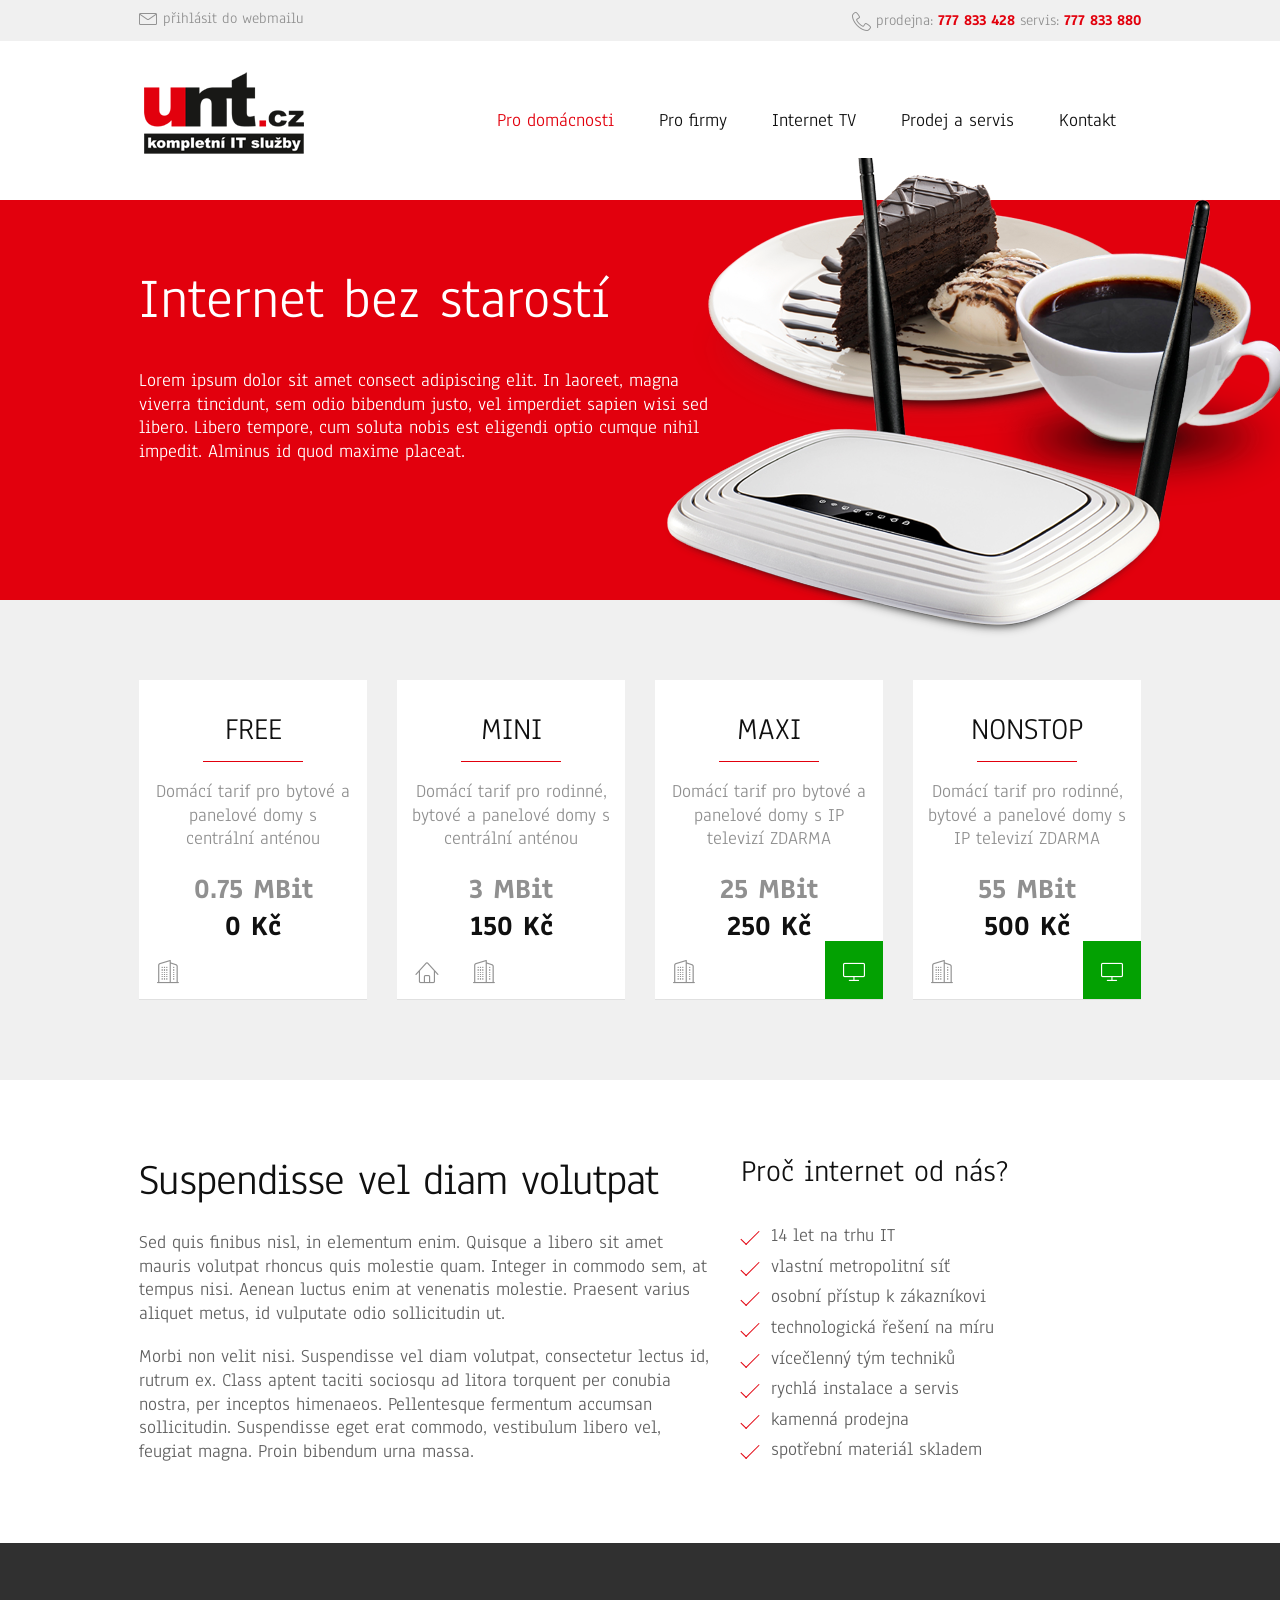
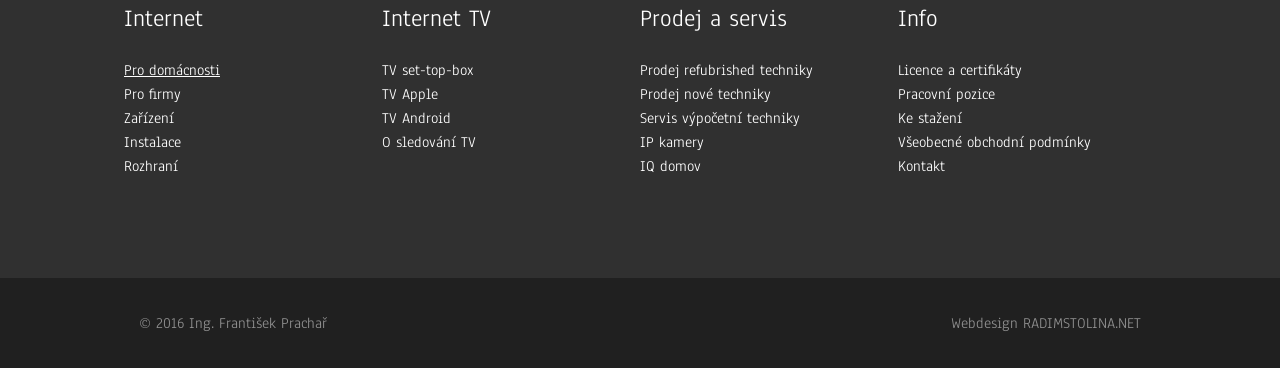
<file: unt_cz/index.html>
<!DOCTYPE html> 
<html lang="en">
<head>
  <meta charset="utf-8">
  <title>UNT - Home page | v100</title>                     
  
  <meta name="viewport" content="width=device-width, initial-scale=1.0, maximum-scale=1.0">
  
  <link rel="shortcut icon" href="favicon.ico?v=102"> 
  <link rel="icon" type="image/x-icon" href="favicon.ico?v=102">
                          
  <!-- CSS -->              
  <link href='https://fonts.googleapis.com/css?family=Anaheim:200,300,400,600,700&subset=latin,latin-ext' rel='stylesheet' type='text/css'>
  
  <link rel="stylesheet" href="public/css/bootstrap-cdmod.css">
  <link rel="stylesheet" href="public/css/font-awesome.min.css">
  <link rel="stylesheet" href="public/css/linearicons.css">
  <link rel="stylesheet" href="public/css/main.css?v=100">

  
  <!-- Run scripts -->     
                            
  <script src="public/js/jquery-1.11.3.min.js"></script>
  <script src="public/js/bootstrap.min.js"></script>
       
  
  
  <!-- IE fixes -->  
                  
  <!--[if gt IE 8]>
    <meta http-equiv="X-UA-Compatible" content="IE=9" />
  <![endif]--> 
  
  <!--[if lt IE 9]>
  	<script src="public/js/html5shiv.js"></script>
  	<script src="public/js/respond.min.js"></script>
  	
    <link rel="stylesheet" href="public/css/ielt9.css">
    <script src="public/js/ielt9.js"></script>   
  <![endif]-->
  
</head>
<body class="page page-home">
  
  <!-- ========================================================================= header  -->

  <header id="body_header" class="cbgcol-white">   
    <div id="body_header_top" class="cbgcol-lgray ccol-gray">
      <div class="container">  
        <div class=" clearfix">  
          <a href="#mail" class="block pull-left ccol-gray"><span><i class="lnr lnr-envelope"></i> přihlásit do webmailu</span></a>
          <div class="block pull-right"><span><i class="lnr lnr-phone-handset"></i> prodejna: <strong class="ccol-red">777 833 428</strong>  servis: <strong class="ccol-red">777 833 880</strong></span></div> 
        </div>
      </div>
    </div>
    <div id="body_header_main" class="container"> 
      <div class="">
         
        <a href="." class="logo pull-left"><img src="public/img/logo-main.png" alt="alt" ></a>     
        <nav id="nav-main-top" class="pull-right">
          <ul class="nav-root list-unstyled list-inline">    
            <li class="navmobile no-separator">   
              <button type="button" class="button-navmobile"><i class="fa fa-bars"></i></button>     
            </li>          
            <li>   
              <a href="#" class="active">Pro domácnosti</a>   
               
            </li>            
            <li>   
              <a href="#">Pro firmy</a>     
            </li>            
            <li class="listitem-submenu">   
              <a href="#" class="ca-submenu">Internet TV</a> 
              <ul class="list-unstyled list-submenu">
                <li><a href="podstranka.html" class="" >Podmenu</a></li>
                <li><a href="podstranka.html" class="" >Podmenu</a></li>
                <li><a href="podstranka.html" class="" >Podmenu</a></li>
              </ul>      
            </li>            
            <li>   
              <a href="#">Prodej a servis</a>     
            </li>            
            <li>   
              <a href="#">Kontakt</a>     
            </li>   
          </ul>
        </nav> 
         
      </div>
    </div>
  </header>
      
  <!-- ========================================================================= main  -->
  
  <main id="body_main">
   
    <section id="body_main_header" class="cbgcol-red ccol-white"> 
      <div id="body_main_header_panel" class="container ">
        <div  class=" clearfix">
          <div class="banner col-xxs-12 col-xs-7 ">
            <h1 class="ccol-white">Internet bez starostí</h1>
            <p>Lorem ipsum dolor sit amet consect adipiscing elit. In laoreet, magna viverra tincidunt, sem odio bibendum justo, vel imperdiet sapien wisi sed libero. Libero tempore, cum soluta nobis est eligendi optio cumque nihil impedit. Alminus id quod maxime placeat.</p>
          </div>    
          <figure><img src="public/img/homeslider/1.png" alt="slide 1"></figure>    
        </div> 
      </div>
    </section>
    
    
    <div id="body_main_tarifs" class="cbgcol-lgray">  
      <div class="container ">
        <div class="row clearfix">
          <div class="col-xxs-12 col-xs-6 col-md-3 ">
            <a href="#" class="block-product cbgcol-white align-center">
              <h3>FREE</h3>  
              <hr class="cborder-red">
              <p>Domácí tarif pro bytové a panelové domy s centrální anténou</p>
              <strong class="block-product-bandwidth">0.75 MBit</strong>
              <strong class="block-product-price">0 Kč</strong>
              <div class="block-product-tags clearfix">
                <span class="pull-left"><i class="lnr lnr-apartment"></i></span>
              </div>
            </a>
          </div>  
          <div class="col-xxs-12 col-xs-6 col-md-3">
            <a href="#" class="block-product cbgcol-white align-center">
              <h3>MINI</h3>    
              <hr class="cborder-red">
              <p>Domácí tarif pro rodinné, bytové a panelové domy s centrální anténou</p>
              <strong class="block-product-bandwidth">3 MBit</strong>
              <strong class="block-product-price">150 Kč</strong>
              <div class="block-product-tags clearfix">                              
                <span class="pull-left"><i class="lnr lnr-home"></i></span> 
                <span class="pull-left"><i class="lnr lnr-apartment"></i></span>
              </div>  
            </a>  
          </div>  
          <div class="col-xxs-12 col-xs-6 col-md-3 ">
            <a href="#" class="block-product cbgcol-white align-center">
              <h3>MAXI</h3>   
              <hr class="cborder-red">
              <p>Domácí tarif pro bytové a panelové domy s IP televizí ZDARMA</p>
              <strong class="block-product-bandwidth">25 MBit</strong>
              <strong class="block-product-price">250 Kč</strong>
              <div class="block-product-tags clearfix">
                <span class="pull-left"><i class="lnr lnr-apartment"></i></span>
                
                <span class="pull-right cbgcol-green ccol-white"><i class="lnr lnr-screen"></i></span>
              </div>  
            </a>  
          </div>  
          <div class="col-xxs-12 col-xs-6 col-md-3 ">
            <a href="#" class="block-product cbgcol-white align-center">
              <h3>NONSTOP</h3>
              <hr class="cborder-red">
              <p>Domácí tarif pro rodinné, bytové a panelové domy s IP televizí ZDARMA</p>
              <strong class="block-product-bandwidth">55 MBit</strong>
              <strong class="block-product-price">500 Kč</strong>
              <div class="block-product-tags clearfix">
                <span class="pull-left"><i class="lnr lnr-apartment"></i></span>
                
                <span class="pull-right cbgcol-green ccol-white"><i class="lnr lnr-screen"></i></span>
              </div>
            </a>  
          </div>  
        </div>  
      </div>
    </div>
    
    
    <section id="body_main_homeabout" class="">  
      <div class="container ">
        <div class="row  clearfix">                    
          <div class="col-xxs-12 col-xs-6 col-md-7 ">
            <h2>Suspendisse vel diam volutpat</h2>
            <p class="ccol-mgray">Sed quis finibus nisl, in elementum enim. Quisque a libero sit amet mauris volutpat rhoncus quis molestie quam. Integer in commodo sem, at tempus nisi. Aenean luctus enim at venenatis molestie. Praesent varius aliquet metus, id vulputate odio sollicitudin ut.</p>
            <p class="ccol-mgray">Morbi non velit nisi. Suspendisse vel diam volutpat, consectetur lectus id, rutrum ex. Class aptent taciti sociosqu ad litora torquent per conubia nostra, per inceptos himenaeos. Pellentesque fermentum accumsan sollicitudin. Suspendisse eget erat commodo, vestibulum libero vel, feugiat magna. Proin bibendum urna massa.</p>
          </div>  
          <div class="col-xxs-12 col-xs-6 col-md-5 ">
            <h3>Proč internet od nás?</h3>
            <ul class="list-unstyled list-check ccol-mgray">
              
              <li>14 let na trhu IT</li>
              <li>vlastní metropolitní síť</li>
              <li>osobní přístup k zákazníkovi</li>
              <li>technologická řešení na míru</li>
              <li>vícečlenný tým techniků</li>
              <li>rychlá instalace a servis</li>
              <li>kamenná prodejna</li>
              <li>spotřební materiál skladem</li>
              
            </ul>                   
          </div> 
        </div>  
      </div>                 
    </section>
  
    
    
  </main>
      
  <!-- ========================================================================= footer  -->
  

  <footer id="body_footer" class="cbgcol-dgray ccol-white">
    <div class="container">  
      <div id="body_footer_menu" class="row clearfix">
             
        <div class="col-xxs-12 col-xs-6 col-md-3 ">
          <h3>Internet</h3>
          <a href="#" class="active">Pro domácnosti</a>
          <a href="#">Pro firmy</a>
          <a href="#">Zařízení</a>
          <a href="#">Instalace</a>
          <a href="#">Rozhraní</a>
        </div>
        <div class="col-xxs-12 col-xs-6 col-md-3 ">
          <h3>Internet TV</h3>
          <a href="#">TV set-top-box</a>
          <a href="#">TV Apple</a>
          <a href="#">TV Android</a>
          <a href="#">O sledování TV</a>
        </div>
        <div class="col-xxs-12 col-xs-6 col-md-3 clear-xs ">
          <h3>Prodej a servis</h3>
          <a href="#">Prodej refubrished techniky</a>
          <a href="#">Prodej nové techniky</a>
          <a href="#">Servis výpočetní techniky</a>
          <a href="#">IP kamery</a>
          <a href="#">IQ domov</a>
        </div>
        <div class="col-xxs-12 col-xs-6 col-md-3 ">
          <h3>Info</h3>
          <a href="#">Licence a certifikáty</a>
          <a href="#">Pracovní pozice</a>
          <a href="#">Ke stažení</a>
          <a href="#">Všeobecné obchodní podmínky</a>
          <a href="#">Kontakt</a>  
        </div>
    
      </div>
    </div>
    <div id="body_footer_bottom" class="cbgcol-ddgray ccol-gray">        
      <div class="container">      
        <div class="clearfix">
          <div class="copyright pull-left">                                                                                                                       
            <span>&copy; 2016 Ing. František Prachař</span>
          </div>   
          <div class="signature pull-right">  
           <a href="#"></a> Webdesign RADIMSTOLINA.NET
          </div>
        </div>
      </div>
    </div>
  </footer>
      
  <!-- ========================================================================= END  -->
  <script src="public/js/main.js?v=100"></script>
   
             
</body> 
</html>
</file>
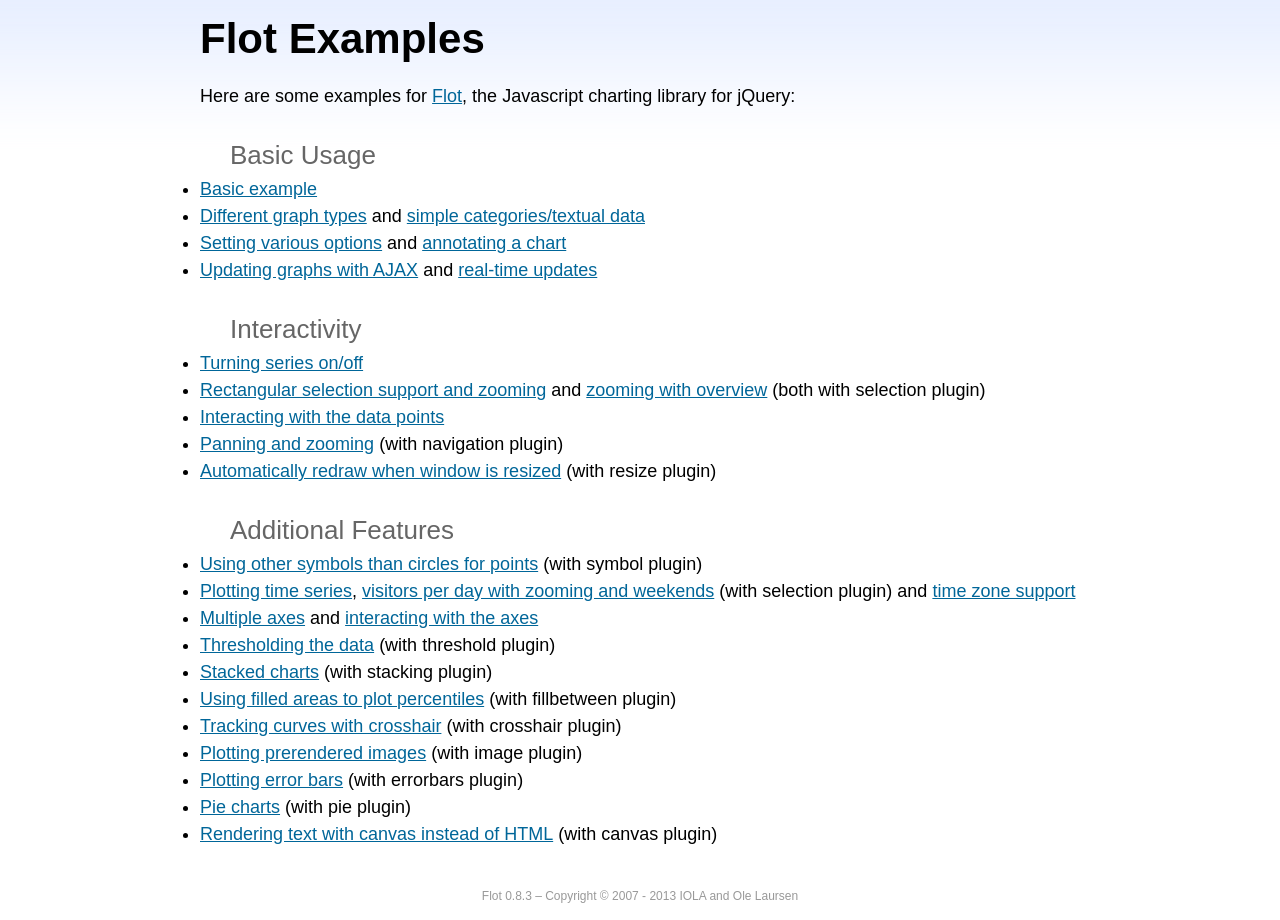
<file: unt_cz_nette/www/bower_components/flot/examples/index.html>
<!DOCTYPE html PUBLIC "-//W3C//DTD HTML 4.01//EN" "http://www.w3.org/TR/html4/strict.dtd">
<html>
<head>
	<meta http-equiv="Content-Type" content="text/html; charset=utf-8">
	<title>Flot Examples</title>
	<link href="examples.css" rel="stylesheet" type="text/css">
	<style>

	h3 {
		margin-top: 30px;
		margin-bottom: 5px;
	}

	</style>
	<script language="javascript" type="text/javascript" src="../jquery.js"></script>
	<script language="javascript" type="text/javascript" src="../jquery.flot.js"></script>
	<script type="text/javascript">

	$(function() {

		// Add the Flot version string to the footer

		$("#footer").prepend("Flot " + $.plot.version + " &ndash; ");
	});

	</script>
</head>
<body>

	<div id="header">
		<h2>Flot Examples</h2>
	</div>

	<div id="content">

		<p>Here are some examples for <a href="http://www.flotcharts.org">Flot</a>, the Javascript charting library for jQuery:</p>

		<h3>Basic Usage</h3>

		<ul>
			<li><a href="basic-usage/index.html">Basic example</a></li>
			<li><a href="series-types/index.html">Different graph types</a> and <a href="categories/index.html">simple categories/textual data</a></li>
			<li><a href="basic-options/index.html">Setting various options</a> and <a href="annotating/index.html">annotating a chart</a></li>
			<li><a href="ajax/index.html">Updating graphs with AJAX</a> and <a href="realtime/index.html">real-time updates</a></li>
		</ul>

		<h3>Interactivity</h3>

		<ul>
			<li><a href="series-toggle/index.html">Turning series on/off</a></li>
			<li><a href="selection/index.html">Rectangular selection support and zooming</a> and <a href="zooming/index.html">zooming with overview</a> (both with selection plugin)</li>
			<li><a href="interacting/index.html">Interacting with the data points</a></li>
			<li><a href="navigate/index.html">Panning and zooming</a> (with navigation plugin)</li>
			<li><a href="resize/index.html">Automatically redraw when window is resized</a> (with resize plugin)</li>
		</ul>

		<h3>Additional Features</h3>

		<ul>
			<li><a href="symbols/index.html">Using other symbols than circles for points</a> (with symbol plugin)</li>
			<li><a href="axes-time/index.html">Plotting time series</a>, <a href="visitors/index.html">visitors per day with zooming and weekends</a> (with selection plugin) and <a href="axes-time-zones/index.html">time zone support</a></li>
			<li><a href="axes-multiple/index.html">Multiple axes</a> and <a href="axes-interacting/index.html">interacting with the axes</a></li>
			<li><a href="threshold/index.html">Thresholding the data</a> (with threshold plugin)</li>
			<li><a href="stacking/index.html">Stacked charts</a> (with stacking plugin)</li>
			<li><a href="percentiles/index.html">Using filled areas to plot percentiles</a> (with fillbetween plugin)</li>
			<li><a href="tracking/index.html">Tracking curves with crosshair</a> (with crosshair plugin)</li>
			<li><a href="image/index.html">Plotting prerendered images</a> (with image plugin)</li>
			<li><a href="series-errorbars/index.html">Plotting error bars</a> (with errorbars plugin)</li>
			<li><a href="series-pie/index.html">Pie charts</a> (with pie plugin)</li>
			<li><a href="canvas/index.html">Rendering text with canvas instead of HTML</a> (with canvas plugin)</li>
		</ul>

	</div>

	<div id="footer">
		Copyright &copy; 2007 - 2013 IOLA and Ole Laursen
	</div>

</body>
</html>
</file>
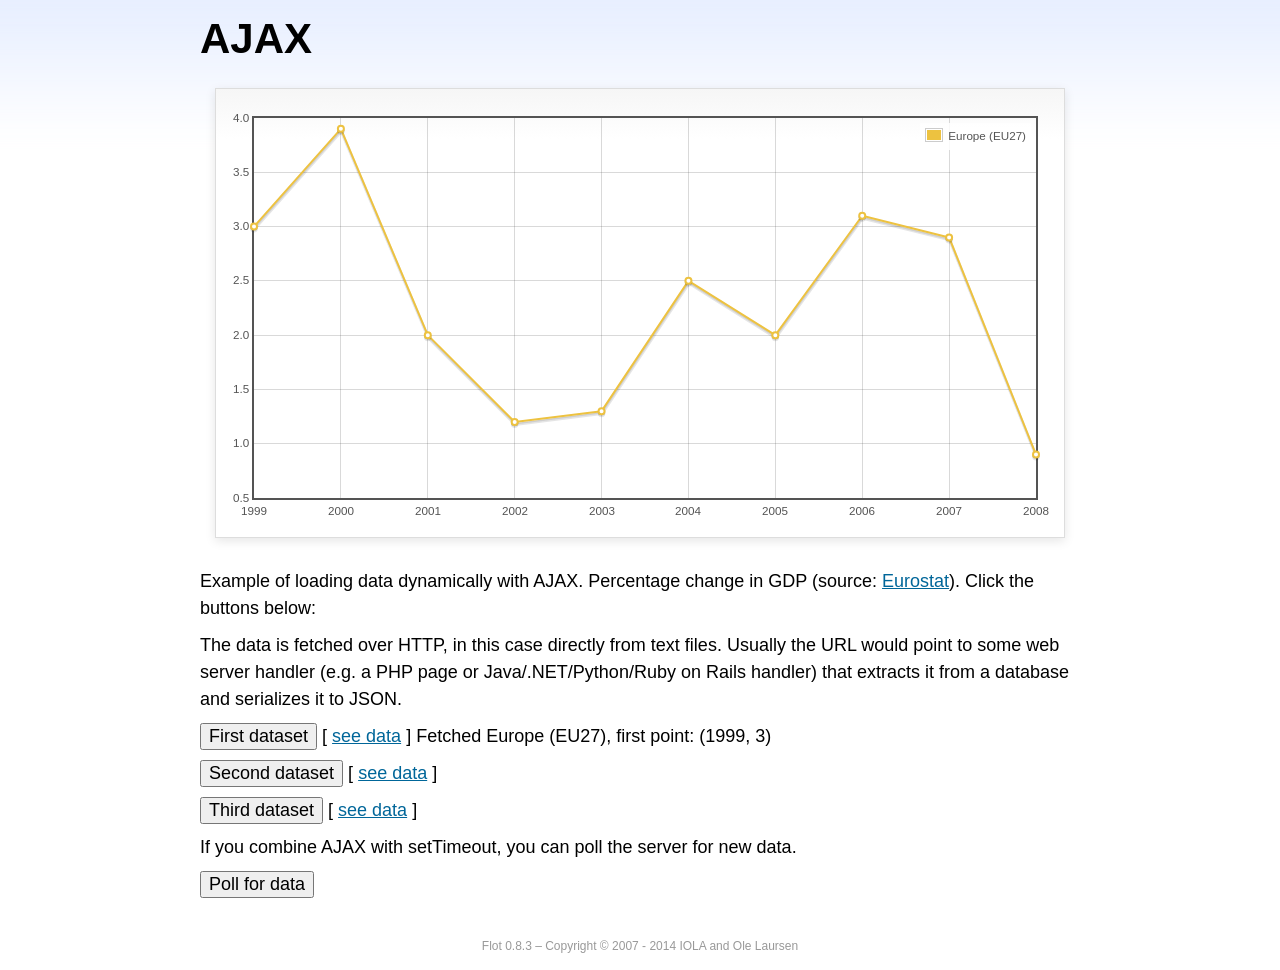
<file: unt_cz_nette/www/bower_components/flot/examples/ajax/index.html>
<!DOCTYPE html PUBLIC "-//W3C//DTD HTML 4.01//EN" "http://www.w3.org/TR/html4/strict.dtd">
<html>
<head>
	<meta http-equiv="Content-Type" content="text/html; charset=utf-8">
	<title>Flot Examples: AJAX</title>
	<link href="../examples.css" rel="stylesheet" type="text/css">
	<!--[if lte IE 8]><script language="javascript" type="text/javascript" src="../../excanvas.min.js"></script><![endif]-->
	<script language="javascript" type="text/javascript" src="../../jquery.js"></script>
	<script language="javascript" type="text/javascript" src="../../jquery.flot.js"></script>
	<script type="text/javascript">

	$(function() {

		var options = {
			lines: {
				show: true
			},
			points: {
				show: true
			},
			xaxis: {
				tickDecimals: 0,
				tickSize: 1
			}
		};

		var data = [];

		$.plot("#placeholder", data, options);

		// Fetch one series, adding to what we already have

		var alreadyFetched = {};

		$("button.fetchSeries").click(function () {

			var button = $(this);

			// Find the URL in the link right next to us, then fetch the data

			var dataurl = button.siblings("a").attr("href");

			function onDataReceived(series) {

				// Extract the first coordinate pair; jQuery has parsed it, so
				// the data is now just an ordinary JavaScript object

				var firstcoordinate = "(" + series.data[0][0] + ", " + series.data[0][1] + ")";
				button.siblings("span").text("Fetched " + series.label + ", first point: " + firstcoordinate);

				// Push the new data onto our existing data array

				if (!alreadyFetched[series.label]) {
					alreadyFetched[series.label] = true;
					data.push(series);
				}

				$.plot("#placeholder", data, options);
			}

			$.ajax({
				url: dataurl,
				type: "GET",
				dataType: "json",
				success: onDataReceived
			});
		});

		// Initiate a recurring data update

		$("button.dataUpdate").click(function () {

			data = [];
			alreadyFetched = {};

			$.plot("#placeholder", data, options);

			var iteration = 0;

			function fetchData() {

				++iteration;

				function onDataReceived(series) {

					// Load all the data in one pass; if we only got partial
					// data we could merge it with what we already have.

					data = [ series ];
					$.plot("#placeholder", data, options);
				}

				// Normally we call the same URL - a script connected to a
				// database - but in this case we only have static example
				// files, so we need to modify the URL.

				$.ajax({
					url: "data-eu-gdp-growth-" + iteration + ".json",
					type: "GET",
					dataType: "json",
					success: onDataReceived
				});

				if (iteration < 5) {
					setTimeout(fetchData, 1000);
				} else {
					data = [];
					alreadyFetched = {};
				}
			}

			setTimeout(fetchData, 1000);
		});

		// Load the first series by default, so we don't have an empty plot

		$("button.fetchSeries:first").click();

		// Add the Flot version string to the footer

		$("#footer").prepend("Flot " + $.plot.version + " &ndash; ");
	});

	</script>
</head>
<body>

	<div id="header">
		<h2>AJAX</h2>
	</div>

	<div id="content">

		<div class="demo-container">
			<div id="placeholder" class="demo-placeholder"></div>
		</div>

		<p>Example of loading data dynamically with AJAX. Percentage change in GDP (source: <a href="http://epp.eurostat.ec.europa.eu/tgm/table.do?tab=table&init=1&plugin=1&language=en&pcode=tsieb020">Eurostat</a>). Click the buttons below:</p>

		<p>The data is fetched over HTTP, in this case directly from text files. Usually the URL would point to some web server handler (e.g. a PHP page or Java/.NET/Python/Ruby on Rails handler) that extracts it from a database and serializes it to JSON.</p>

		<p>
			<button class="fetchSeries">First dataset</button>
			[ <a href="data-eu-gdp-growth.json">see data</a> ]
			<span></span>
		</p>

		<p>
			<button class="fetchSeries">Second dataset</button>
			[ <a href="data-japan-gdp-growth.json">see data</a> ]
			<span></span>
		</p>

		<p>
			<button class="fetchSeries">Third dataset</button>
			[ <a href="data-usa-gdp-growth.json">see data</a> ]
			<span></span>
		</p>

		<p>If you combine AJAX with setTimeout, you can poll the server for new data.</p>

		<p>
			<button class="dataUpdate">Poll for data</button>
		</p>

	</div>

	<div id="footer">
		Copyright &copy; 2007 - 2014 IOLA and Ole Laursen
	</div>

</body>
</html>
</file>
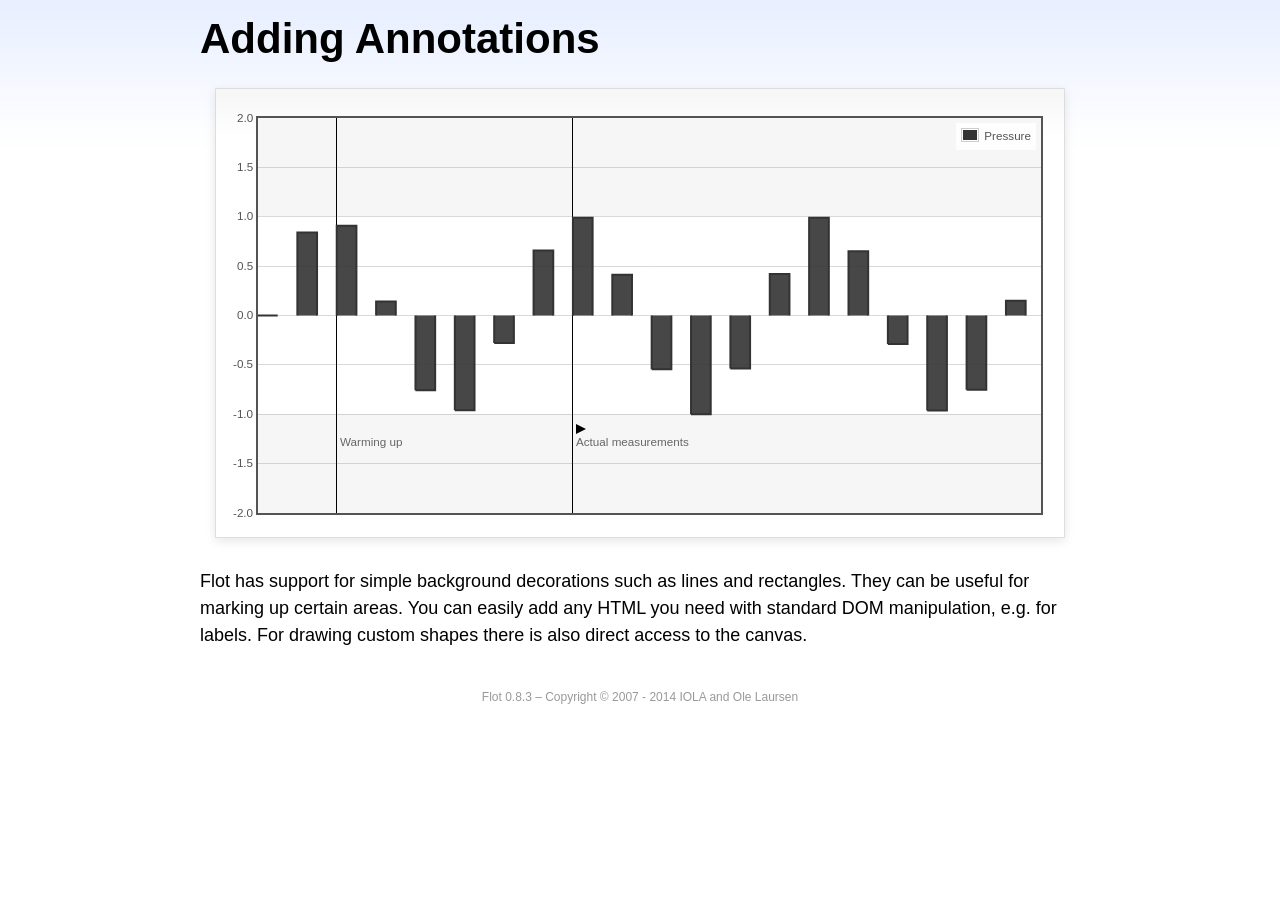
<file: unt_cz_nette/www/bower_components/flot/examples/annotating/index.html>
<!DOCTYPE html PUBLIC "-//W3C//DTD HTML 4.01//EN" "http://www.w3.org/TR/html4/strict.dtd">
<html>
<head>
	<meta http-equiv="Content-Type" content="text/html; charset=utf-8">
	<title>Flot Examples: Adding Annotations</title>
	<link href="../examples.css" rel="stylesheet" type="text/css">
	<!--[if lte IE 8]><script language="javascript" type="text/javascript" src="../../excanvas.min.js"></script><![endif]-->
	<script language="javascript" type="text/javascript" src="../../jquery.js"></script>
	<script language="javascript" type="text/javascript" src="../../jquery.flot.js"></script>
	<script type="text/javascript">

	$(function() {

		var d1 = [];
		for (var i = 0; i < 20; ++i) {
			d1.push([i, Math.sin(i)]);
		}

		var data = [{ data: d1, label: "Pressure", color: "#333" }];

		var markings = [
			{ color: "#f6f6f6", yaxis: { from: 1 } },
			{ color: "#f6f6f6", yaxis: { to: -1 } },
			{ color: "#000", lineWidth: 1, xaxis: { from: 2, to: 2 } },
			{ color: "#000", lineWidth: 1, xaxis: { from: 8, to: 8 } }
		];

		var placeholder = $("#placeholder");

		var plot = $.plot(placeholder, data, {
			bars: { show: true, barWidth: 0.5, fill: 0.9 },
			xaxis: { ticks: [], autoscaleMargin: 0.02 },
			yaxis: { min: -2, max: 2 },
			grid: { markings: markings }
		});

		var o = plot.pointOffset({ x: 2, y: -1.2});

		// Append it to the placeholder that Flot already uses for positioning

		placeholder.append("<div style='position:absolute;left:" + (o.left + 4) + "px;top:" + o.top + "px;color:#666;font-size:smaller'>Warming up</div>");

		o = plot.pointOffset({ x: 8, y: -1.2});
		placeholder.append("<div style='position:absolute;left:" + (o.left + 4) + "px;top:" + o.top + "px;color:#666;font-size:smaller'>Actual measurements</div>");

		// Draw a little arrow on top of the last label to demonstrate canvas
		// drawing

		var ctx = plot.getCanvas().getContext("2d");
		ctx.beginPath();
		o.left += 4;
		ctx.moveTo(o.left, o.top);
		ctx.lineTo(o.left, o.top - 10);
		ctx.lineTo(o.left + 10, o.top - 5);
		ctx.lineTo(o.left, o.top);
		ctx.fillStyle = "#000";
		ctx.fill();

		// Add the Flot version string to the footer

		$("#footer").prepend("Flot " + $.plot.version + " &ndash; ");
	});

	</script>
</head>
<body>

	<div id="header">
		<h2>Adding Annotations</h2>
	</div>

	<div id="content">

		<div class="demo-container">
			<div id="placeholder" class="demo-placeholder"></div>
		</div>

		<p>Flot has support for simple background decorations such as lines and rectangles. They can be useful for marking up certain areas. You can easily add any HTML you need with standard DOM manipulation, e.g. for labels. For drawing custom shapes there is also direct access to the canvas.</p>

	</div>

	<div id="footer">
		Copyright &copy; 2007 - 2014 IOLA and Ole Laursen
	</div>

</body>
</html>
</file>
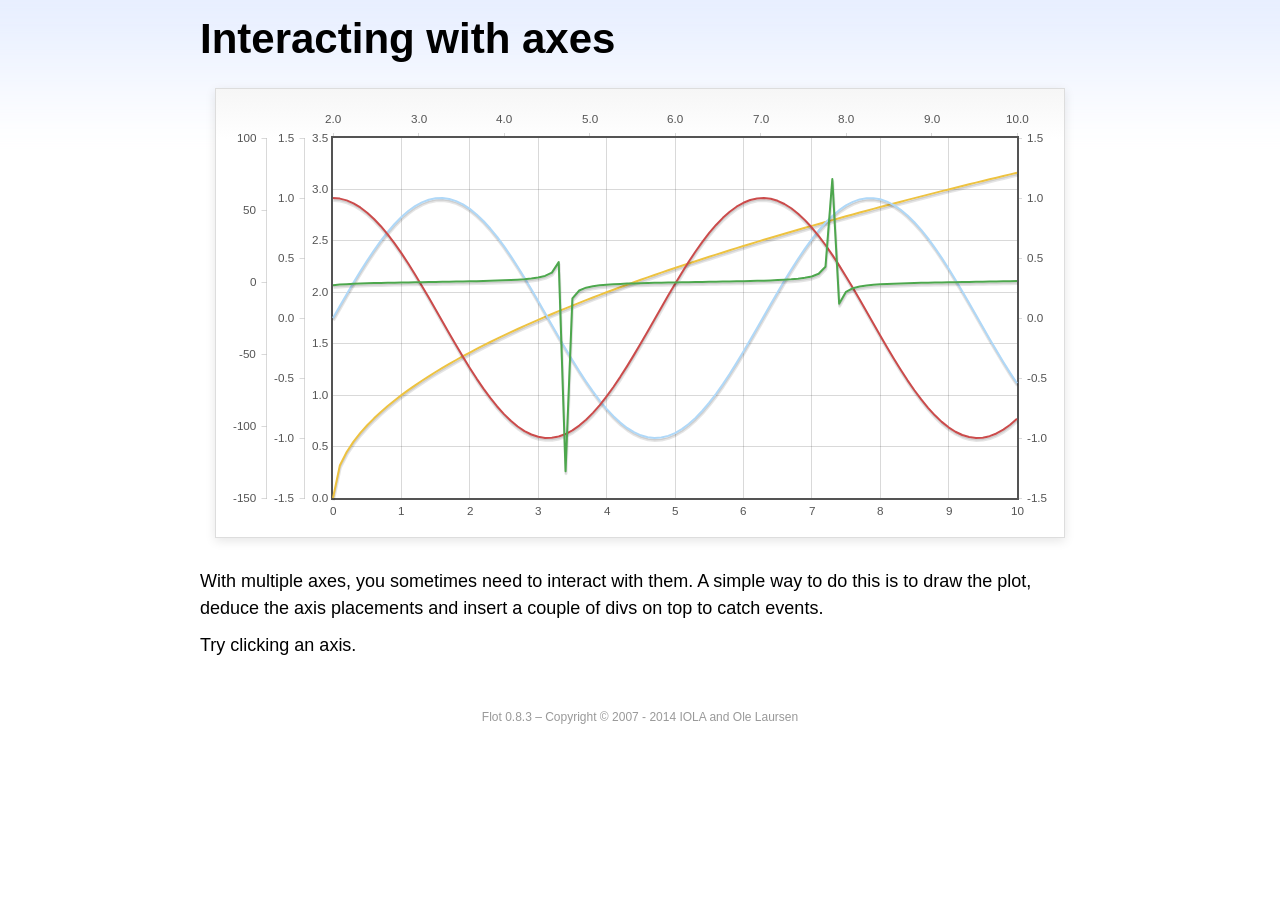
<file: unt_cz_nette/www/bower_components/flot/examples/axes-interacting/index.html>
<!DOCTYPE html PUBLIC "-//W3C//DTD HTML 4.01//EN" "http://www.w3.org/TR/html4/strict.dtd">
<html>
<head>
	<meta http-equiv="Content-Type" content="text/html; charset=utf-8">
	<title>Flot Examples: Interacting with axes</title>
	<link href="../examples.css" rel="stylesheet" type="text/css">
	<!--[if lte IE 8]><script language="javascript" type="text/javascript" src="../../excanvas.min.js"></script><![endif]-->
	<script language="javascript" type="text/javascript" src="../../jquery.js"></script>
	<script language="javascript" type="text/javascript" src="../../jquery.flot.js"></script>
	<script type="text/javascript">

	$(function() {

		function generate(start, end, fn) {
			var res = [];
			for (var i = 0; i <= 100; ++i) {
				var x = start + i / 100 * (end - start);
				res.push([x, fn(x)]);
			}
			return res;
		}

		var data = [
			{ data: generate(0, 10, function (x) { return Math.sqrt(x);}), xaxis: 1, yaxis:1 },
			{ data: generate(0, 10, function (x) { return Math.sin(x);}), xaxis: 1, yaxis:2 },
			{ data: generate(0, 10, function (x) { return Math.cos(x);}), xaxis: 1, yaxis:3 },
			{ data: generate(2, 10, function (x) { return Math.tan(x);}), xaxis: 2, yaxis: 4 }
		];

		var plot = $.plot("#placeholder", data, {
			xaxes: [
				{ position: 'bottom' },
				{ position: 'top'}
			],
			yaxes: [
				{ position: 'left' },
				{ position: 'left' },
				{ position: 'right' },
				{ position: 'left' }
			]
		});

		// Create a div for each axis

		$.each(plot.getAxes(), function (i, axis) {
			if (!axis.show)
				return;

			var box = axis.box;

			$("<div class='axisTarget' style='position:absolute; left:" + box.left + "px; top:" + box.top + "px; width:" + box.width +  "px; height:" + box.height + "px'></div>")
				.data("axis.direction", axis.direction)
				.data("axis.n", axis.n)
				.css({ backgroundColor: "#f00", opacity: 0, cursor: "pointer" })
				.appendTo(plot.getPlaceholder())
				.hover(
					function () { $(this).css({ opacity: 0.10 }) },
					function () { $(this).css({ opacity: 0 }) }
				)
				.click(function () {
					$("#click").text("You clicked the " + axis.direction + axis.n + "axis!")
				});
		});

		// Add the Flot version string to the footer

		$("#footer").prepend("Flot " + $.plot.version + " &ndash; ");
	});

	</script>
</head>
<body>

	<div id="header">
		<h2>Interacting with axes</h2>
	</div>

	<div id="content">

		<div class="demo-container">
			<div id="placeholder" class="demo-placeholder"></div>
		</div>

		<p>With multiple axes, you sometimes need to interact with them. A simple way to do this is to draw the plot, deduce the axis placements and insert a couple of divs on top to catch events.</p>

		<p>Try clicking an axis.</p>

		<p id="click"></p>

	</div>

	<div id="footer">
		Copyright &copy; 2007 - 2014 IOLA and Ole Laursen
	</div>

</body>
</html>
</file>
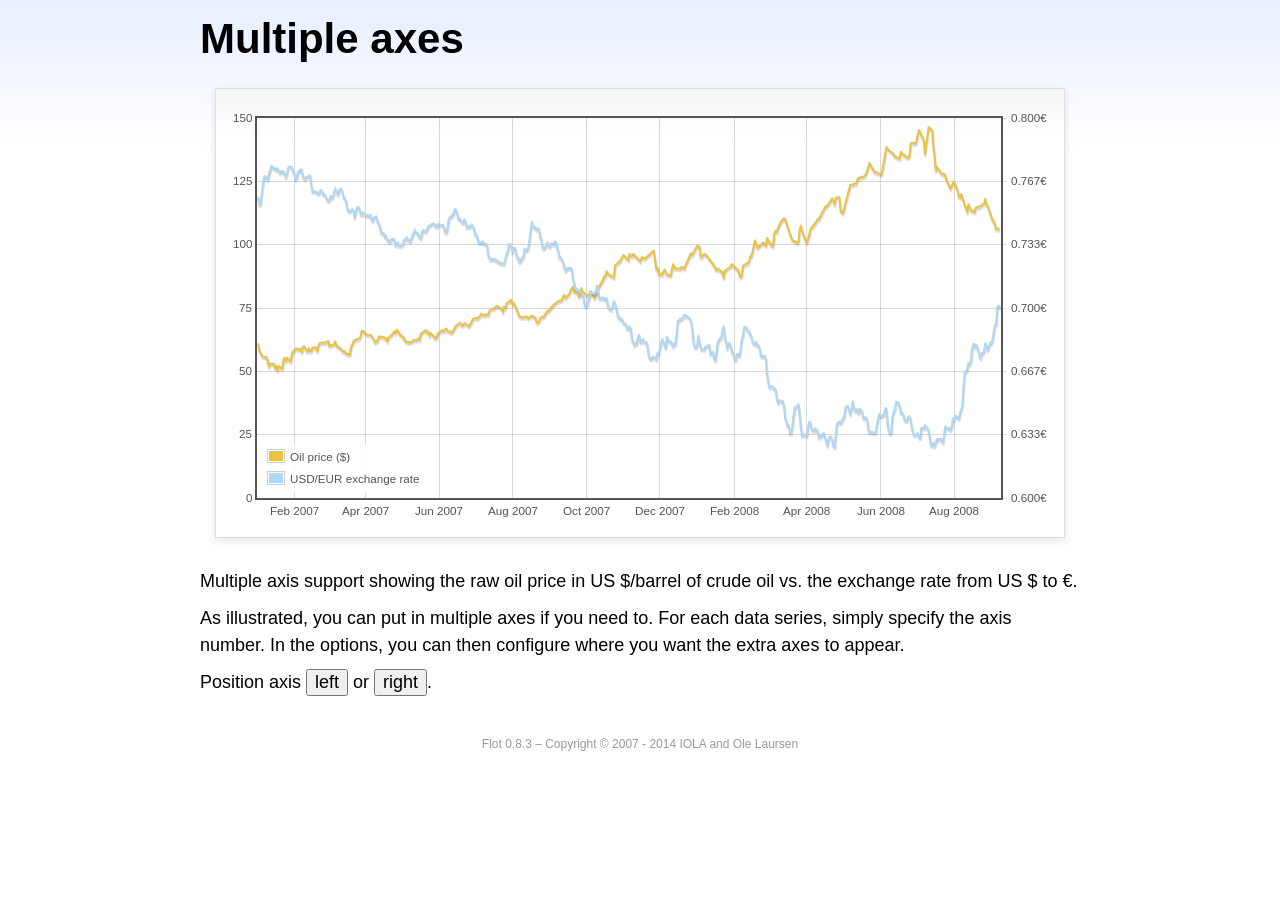
<file: unt_cz_nette/www/bower_components/flot/examples/axes-multiple/index.html>
<!DOCTYPE html PUBLIC "-//W3C//DTD HTML 4.01//EN" "http://www.w3.org/TR/html4/strict.dtd">
<html>
<head>
	<meta http-equiv="Content-Type" content="text/html; charset=utf-8">
	<title>Flot Examples: Multiple Axes</title>
	<link href="../examples.css" rel="stylesheet" type="text/css">
	<!--[if lte IE 8]><script language="javascript" type="text/javascript" src="../../excanvas.min.js"></script><![endif]-->
	<script language="javascript" type="text/javascript" src="../../jquery.js"></script>
	<script language="javascript" type="text/javascript" src="../../jquery.flot.js"></script>
	<script language="javascript" type="text/javascript" src="../../jquery.flot.time.js"></script>
	<script type="text/javascript">

	$(function() {

		var oilprices = [[1167692400000,61.05], [1167778800000,58.32], [1167865200000,57.35], [1167951600000,56.31], [1168210800000,55.55], [1168297200000,55.64], [1168383600000,54.02], [1168470000000,51.88], [1168556400000,52.99], [1168815600000,52.99], [1168902000000,51.21], [1168988400000,52.24], [1169074800000,50.48], [1169161200000,51.99], [1169420400000,51.13], [1169506800000,55.04], [1169593200000,55.37], [1169679600000,54.23], [1169766000000,55.42], [1170025200000,54.01], [1170111600000,56.97], [1170198000000,58.14], [1170284400000,58.14], [1170370800000,59.02], [1170630000000,58.74], [1170716400000,58.88], [1170802800000,57.71], [1170889200000,59.71], [1170975600000,59.89], [1171234800000,57.81], [1171321200000,59.06], [1171407600000,58.00], [1171494000000,57.99], [1171580400000,59.39], [1171839600000,59.39], [1171926000000,58.07], [1172012400000,60.07], [1172098800000,61.14], [1172444400000,61.39], [1172530800000,61.46], [1172617200000,61.79], [1172703600000,62.00], [1172790000000,60.07], [1173135600000,60.69], [1173222000000,61.82], [1173308400000,60.05], [1173654000000,58.91], [1173740400000,57.93], [1173826800000,58.16], [1173913200000,57.55], [1173999600000,57.11], [1174258800000,56.59], [1174345200000,59.61], [1174518000000,61.69], [1174604400000,62.28], [1174860000000,62.91], [1174946400000,62.93], [1175032800000,64.03], [1175119200000,66.03], [1175205600000,65.87], [1175464800000,64.64], [1175637600000,64.38], [1175724000000,64.28], [1175810400000,64.28], [1176069600000,61.51], [1176156000000,61.89], [1176242400000,62.01], [1176328800000,63.85], [1176415200000,63.63], [1176674400000,63.61], [1176760800000,63.10], [1176847200000,63.13], [1176933600000,61.83], [1177020000000,63.38], [1177279200000,64.58], [1177452000000,65.84], [1177538400000,65.06], [1177624800000,66.46], [1177884000000,64.40], [1178056800000,63.68], [1178143200000,63.19], [1178229600000,61.93], [1178488800000,61.47], [1178575200000,61.55], [1178748000000,61.81], [1178834400000,62.37], [1179093600000,62.46], [1179180000000,63.17], [1179266400000,62.55], [1179352800000,64.94], [1179698400000,66.27], [1179784800000,65.50], [1179871200000,65.77], [1179957600000,64.18], [1180044000000,65.20], [1180389600000,63.15], [1180476000000,63.49], [1180562400000,65.08], [1180908000000,66.30], [1180994400000,65.96], [1181167200000,66.93], [1181253600000,65.98], [1181599200000,65.35], [1181685600000,66.26], [1181858400000,68.00], [1182117600000,69.09], [1182204000000,69.10], [1182290400000,68.19], [1182376800000,68.19], [1182463200000,69.14], [1182722400000,68.19], [1182808800000,67.77], [1182895200000,68.97], [1182981600000,69.57], [1183068000000,70.68], [1183327200000,71.09], [1183413600000,70.92], [1183586400000,71.81], [1183672800000,72.81], [1183932000000,72.19], [1184018400000,72.56], [1184191200000,72.50], [1184277600000,74.15], [1184623200000,75.05], [1184796000000,75.92], [1184882400000,75.57], [1185141600000,74.89], [1185228000000,73.56], [1185314400000,75.57], [1185400800000,74.95], [1185487200000,76.83], [1185832800000,78.21], [1185919200000,76.53], [1186005600000,76.86], [1186092000000,76.00], [1186437600000,71.59], [1186696800000,71.47], [1186956000000,71.62], [1187042400000,71.00], [1187301600000,71.98], [1187560800000,71.12], [1187647200000,69.47], [1187733600000,69.26], [1187820000000,69.83], [1187906400000,71.09], [1188165600000,71.73], [1188338400000,73.36], [1188511200000,74.04], [1188856800000,76.30], [1189116000000,77.49], [1189461600000,78.23], [1189548000000,79.91], [1189634400000,80.09], [1189720800000,79.10], [1189980000000,80.57], [1190066400000,81.93], [1190239200000,83.32], [1190325600000,81.62], [1190584800000,80.95], [1190671200000,79.53], [1190757600000,80.30], [1190844000000,82.88], [1190930400000,81.66], [1191189600000,80.24], [1191276000000,80.05], [1191362400000,79.94], [1191448800000,81.44], [1191535200000,81.22], [1191794400000,79.02], [1191880800000,80.26], [1191967200000,80.30], [1192053600000,83.08], [1192140000000,83.69], [1192399200000,86.13], [1192485600000,87.61], [1192572000000,87.40], [1192658400000,89.47], [1192744800000,88.60], [1193004000000,87.56], [1193090400000,87.56], [1193176800000,87.10], [1193263200000,91.86], [1193612400000,93.53], [1193698800000,94.53], [1193871600000,95.93], [1194217200000,93.98], [1194303600000,96.37], [1194476400000,95.46], [1194562800000,96.32], [1195081200000,93.43], [1195167600000,95.10], [1195426800000,94.64], [1195513200000,95.10], [1196031600000,97.70], [1196118000000,94.42], [1196204400000,90.62], [1196290800000,91.01], [1196377200000,88.71], [1196636400000,88.32], [1196809200000,90.23], [1196982000000,88.28], [1197241200000,87.86], [1197327600000,90.02], [1197414000000,92.25], [1197586800000,90.63], [1197846000000,90.63], [1197932400000,90.49], [1198018800000,91.24], [1198105200000,91.06], [1198191600000,90.49], [1198710000000,96.62], [1198796400000,96.00], [1199142000000,99.62], [1199314800000,99.18], [1199401200000,95.09], [1199660400000,96.33], [1199833200000,95.67], [1200351600000,91.90], [1200438000000,90.84], [1200524400000,90.13], [1200610800000,90.57], [1200956400000,89.21], [1201042800000,86.99], [1201129200000,89.85], [1201474800000,90.99], [1201561200000,91.64], [1201647600000,92.33], [1201734000000,91.75], [1202079600000,90.02], [1202166000000,88.41], [1202252400000,87.14], [1202338800000,88.11], [1202425200000,91.77], [1202770800000,92.78], [1202857200000,93.27], [1202943600000,95.46], [1203030000000,95.46], [1203289200000,101.74], [1203462000000,98.81], [1203894000000,100.88], [1204066800000,99.64], [1204153200000,102.59], [1204239600000,101.84], [1204498800000,99.52], [1204585200000,99.52], [1204671600000,104.52], [1204758000000,105.47], [1204844400000,105.15], [1205103600000,108.75], [1205276400000,109.92], [1205362800000,110.33], [1205449200000,110.21], [1205708400000,105.68], [1205967600000,101.84], [1206313200000,100.86], [1206399600000,101.22], [1206486000000,105.90], [1206572400000,107.58], [1206658800000,105.62], [1206914400000,101.58], [1207000800000,100.98], [1207173600000,103.83], [1207260000000,106.23], [1207605600000,108.50], [1207778400000,110.11], [1207864800000,110.14], [1208210400000,113.79], [1208296800000,114.93], [1208383200000,114.86], [1208728800000,117.48], [1208815200000,118.30], [1208988000000,116.06], [1209074400000,118.52], [1209333600000,118.75], [1209420000000,113.46], [1209592800000,112.52], [1210024800000,121.84], [1210111200000,123.53], [1210197600000,123.69], [1210543200000,124.23], [1210629600000,125.80], [1210716000000,126.29], [1211148000000,127.05], [1211320800000,129.07], [1211493600000,132.19], [1211839200000,128.85], [1212357600000,127.76], [1212703200000,138.54], [1212962400000,136.80], [1213135200000,136.38], [1213308000000,134.86], [1213653600000,134.01], [1213740000000,136.68], [1213912800000,135.65], [1214172000000,134.62], [1214258400000,134.62], [1214344800000,134.62], [1214431200000,139.64], [1214517600000,140.21], [1214776800000,140.00], [1214863200000,140.97], [1214949600000,143.57], [1215036000000,145.29], [1215381600000,141.37], [1215468000000,136.04], [1215727200000,146.40], [1215986400000,145.18], [1216072800000,138.74], [1216159200000,134.60], [1216245600000,129.29], [1216332000000,130.65], [1216677600000,127.95], [1216850400000,127.95], [1217282400000,122.19], [1217455200000,124.08], [1217541600000,125.10], [1217800800000,121.41], [1217887200000,119.17], [1217973600000,118.58], [1218060000000,120.02], [1218405600000,114.45], [1218492000000,113.01], [1218578400000,116.00], [1218751200000,113.77], [1219010400000,112.87], [1219096800000,114.53], [1219269600000,114.98], [1219356000000,114.98], [1219701600000,116.27], [1219788000000,118.15], [1219874400000,115.59], [1219960800000,115.46], [1220306400000,109.71], [1220392800000,109.35], [1220565600000,106.23], [1220824800000,106.34]];

		var exchangerates = [[1167606000000,0.7580], [1167692400000,0.7580], [1167778800000,0.75470], [1167865200000,0.75490], [1167951600000,0.76130], [1168038000000,0.76550], [1168124400000,0.76930], [1168210800000,0.76940], [1168297200000,0.76880], [1168383600000,0.76780], [1168470000000,0.77080], [1168556400000,0.77270], [1168642800000,0.77490], [1168729200000,0.77410], [1168815600000,0.77410], [1168902000000,0.77320], [1168988400000,0.77270], [1169074800000,0.77370], [1169161200000,0.77240], [1169247600000,0.77120], [1169334000000,0.7720], [1169420400000,0.77210], [1169506800000,0.77170], [1169593200000,0.77040], [1169679600000,0.7690], [1169766000000,0.77110], [1169852400000,0.7740], [1169938800000,0.77450], [1170025200000,0.77450], [1170111600000,0.7740], [1170198000000,0.77160], [1170284400000,0.77130], [1170370800000,0.76780], [1170457200000,0.76880], [1170543600000,0.77180], [1170630000000,0.77180], [1170716400000,0.77280], [1170802800000,0.77290], [1170889200000,0.76980], [1170975600000,0.76850], [1171062000000,0.76810], [1171148400000,0.7690], [1171234800000,0.7690], [1171321200000,0.76980], [1171407600000,0.76990], [1171494000000,0.76510], [1171580400000,0.76130], [1171666800000,0.76160], [1171753200000,0.76140], [1171839600000,0.76140], [1171926000000,0.76070], [1172012400000,0.76020], [1172098800000,0.76110], [1172185200000,0.76220], [1172271600000,0.76150], [1172358000000,0.75980], [1172444400000,0.75980], [1172530800000,0.75920], [1172617200000,0.75730], [1172703600000,0.75660], [1172790000000,0.75670], [1172876400000,0.75910], [1172962800000,0.75820], [1173049200000,0.75850], [1173135600000,0.76130], [1173222000000,0.76310], [1173308400000,0.76150], [1173394800000,0.760], [1173481200000,0.76130], [1173567600000,0.76270], [1173654000000,0.76270], [1173740400000,0.76080], [1173826800000,0.75830], [1173913200000,0.75750], [1173999600000,0.75620], [1174086000000,0.7520], [1174172400000,0.75120], [1174258800000,0.75120], [1174345200000,0.75170], [1174431600000,0.7520], [1174518000000,0.75110], [1174604400000,0.7480], [1174690800000,0.75090], [1174777200000,0.75310], [1174860000000,0.75310], [1174946400000,0.75270], [1175032800000,0.74980], [1175119200000,0.74930], [1175205600000,0.75040], [1175292000000,0.750], [1175378400000,0.74910], [1175464800000,0.74910], [1175551200000,0.74850], [1175637600000,0.74840], [1175724000000,0.74920], [1175810400000,0.74710], [1175896800000,0.74590], [1175983200000,0.74770], [1176069600000,0.74770], [1176156000000,0.74830], [1176242400000,0.74580], [1176328800000,0.74480], [1176415200000,0.7430], [1176501600000,0.73990], [1176588000000,0.73950], [1176674400000,0.73950], [1176760800000,0.73780], [1176847200000,0.73820], [1176933600000,0.73620], [1177020000000,0.73550], [1177106400000,0.73480], [1177192800000,0.73610], [1177279200000,0.73610], [1177365600000,0.73650], [1177452000000,0.73620], [1177538400000,0.73310], [1177624800000,0.73390], [1177711200000,0.73440], [1177797600000,0.73270], [1177884000000,0.73270], [1177970400000,0.73360], [1178056800000,0.73330], [1178143200000,0.73590], [1178229600000,0.73590], [1178316000000,0.73720], [1178402400000,0.7360], [1178488800000,0.7360], [1178575200000,0.7350], [1178661600000,0.73650], [1178748000000,0.73840], [1178834400000,0.73950], [1178920800000,0.74130], [1179007200000,0.73970], [1179093600000,0.73960], [1179180000000,0.73850], [1179266400000,0.73780], [1179352800000,0.73660], [1179439200000,0.740], [1179525600000,0.74110], [1179612000000,0.74060], [1179698400000,0.74050], [1179784800000,0.74140], [1179871200000,0.74310], [1179957600000,0.74310], [1180044000000,0.74380], [1180130400000,0.74430], [1180216800000,0.74430], [1180303200000,0.74430], [1180389600000,0.74340], [1180476000000,0.74290], [1180562400000,0.74420], [1180648800000,0.7440], [1180735200000,0.74390], [1180821600000,0.74370], [1180908000000,0.74370], [1180994400000,0.74290], [1181080800000,0.74030], [1181167200000,0.73990], [1181253600000,0.74180], [1181340000000,0.74680], [1181426400000,0.7480], [1181512800000,0.7480], [1181599200000,0.7490], [1181685600000,0.74940], [1181772000000,0.75220], [1181858400000,0.75150], [1181944800000,0.75020], [1182031200000,0.74720], [1182117600000,0.74720], [1182204000000,0.74620], [1182290400000,0.74550], [1182376800000,0.74490], [1182463200000,0.74670], [1182549600000,0.74580], [1182636000000,0.74270], [1182722400000,0.74270], [1182808800000,0.7430], [1182895200000,0.74290], [1182981600000,0.7440], [1183068000000,0.7430], [1183154400000,0.74220], [1183240800000,0.73880], [1183327200000,0.73880], [1183413600000,0.73690], [1183500000000,0.73450], [1183586400000,0.73450], [1183672800000,0.73450], [1183759200000,0.73520], [1183845600000,0.73410], [1183932000000,0.73410], [1184018400000,0.7340], [1184104800000,0.73240], [1184191200000,0.72720], [1184277600000,0.72640], [1184364000000,0.72550], [1184450400000,0.72580], [1184536800000,0.72580], [1184623200000,0.72560], [1184709600000,0.72570], [1184796000000,0.72470], [1184882400000,0.72430], [1184968800000,0.72440], [1185055200000,0.72350], [1185141600000,0.72350], [1185228000000,0.72350], [1185314400000,0.72350], [1185400800000,0.72620], [1185487200000,0.72880], [1185573600000,0.73010], [1185660000000,0.73370], [1185746400000,0.73370], [1185832800000,0.73240], [1185919200000,0.72970], [1186005600000,0.73170], [1186092000000,0.73150], [1186178400000,0.72880], [1186264800000,0.72630], [1186351200000,0.72630], [1186437600000,0.72420], [1186524000000,0.72530], [1186610400000,0.72640], [1186696800000,0.7270], [1186783200000,0.73120], [1186869600000,0.73050], [1186956000000,0.73050], [1187042400000,0.73180], [1187128800000,0.73580], [1187215200000,0.74090], [1187301600000,0.74540], [1187388000000,0.74370], [1187474400000,0.74240], [1187560800000,0.74240], [1187647200000,0.74150], [1187733600000,0.74190], [1187820000000,0.74140], [1187906400000,0.73770], [1187992800000,0.73550], [1188079200000,0.73150], [1188165600000,0.73150], [1188252000000,0.7320], [1188338400000,0.73320], [1188424800000,0.73460], [1188511200000,0.73280], [1188597600000,0.73230], [1188684000000,0.7340], [1188770400000,0.7340], [1188856800000,0.73360], [1188943200000,0.73510], [1189029600000,0.73460], [1189116000000,0.73210], [1189202400000,0.72940], [1189288800000,0.72660], [1189375200000,0.72660], [1189461600000,0.72540], [1189548000000,0.72420], [1189634400000,0.72130], [1189720800000,0.71970], [1189807200000,0.72090], [1189893600000,0.7210], [1189980000000,0.7210], [1190066400000,0.7210], [1190152800000,0.72090], [1190239200000,0.71590], [1190325600000,0.71330], [1190412000000,0.71050], [1190498400000,0.70990], [1190584800000,0.70990], [1190671200000,0.70930], [1190757600000,0.70930], [1190844000000,0.70760], [1190930400000,0.7070], [1191016800000,0.70490], [1191103200000,0.70120], [1191189600000,0.70110], [1191276000000,0.70190], [1191362400000,0.70460], [1191448800000,0.70630], [1191535200000,0.70890], [1191621600000,0.70770], [1191708000000,0.70770], [1191794400000,0.70770], [1191880800000,0.70910], [1191967200000,0.71180], [1192053600000,0.70790], [1192140000000,0.70530], [1192226400000,0.7050], [1192312800000,0.70550], [1192399200000,0.70550], [1192485600000,0.70450], [1192572000000,0.70510], [1192658400000,0.70510], [1192744800000,0.70170], [1192831200000,0.70], [1192917600000,0.69950], [1193004000000,0.69940], [1193090400000,0.70140], [1193176800000,0.70360], [1193263200000,0.70210], [1193349600000,0.70020], [1193436000000,0.69670], [1193522400000,0.6950], [1193612400000,0.6950], [1193698800000,0.69390], [1193785200000,0.6940], [1193871600000,0.69220], [1193958000000,0.69190], [1194044400000,0.69140], [1194130800000,0.68940], [1194217200000,0.68910], [1194303600000,0.69040], [1194390000000,0.6890], [1194476400000,0.68340], [1194562800000,0.68230], [1194649200000,0.68070], [1194735600000,0.68150], [1194822000000,0.68150], [1194908400000,0.68470], [1194994800000,0.68590], [1195081200000,0.68220], [1195167600000,0.68270], [1195254000000,0.68370], [1195340400000,0.68230], [1195426800000,0.68220], [1195513200000,0.68220], [1195599600000,0.67920], [1195686000000,0.67460], [1195772400000,0.67350], [1195858800000,0.67310], [1195945200000,0.67420], [1196031600000,0.67440], [1196118000000,0.67390], [1196204400000,0.67310], [1196290800000,0.67610], [1196377200000,0.67610], [1196463600000,0.67850], [1196550000000,0.68180], [1196636400000,0.68360], [1196722800000,0.68230], [1196809200000,0.68050], [1196895600000,0.67930], [1196982000000,0.68490], [1197068400000,0.68330], [1197154800000,0.68250], [1197241200000,0.68250], [1197327600000,0.68160], [1197414000000,0.67990], [1197500400000,0.68130], [1197586800000,0.68090], [1197673200000,0.68680], [1197759600000,0.69330], [1197846000000,0.69330], [1197932400000,0.69450], [1198018800000,0.69440], [1198105200000,0.69460], [1198191600000,0.69640], [1198278000000,0.69650], [1198364400000,0.69560], [1198450800000,0.69560], [1198537200000,0.6950], [1198623600000,0.69480], [1198710000000,0.69280], [1198796400000,0.68870], [1198882800000,0.68240], [1198969200000,0.67940], [1199055600000,0.67940], [1199142000000,0.68030], [1199228400000,0.68550], [1199314800000,0.68240], [1199401200000,0.67910], [1199487600000,0.67830], [1199574000000,0.67850], [1199660400000,0.67850], [1199746800000,0.67970], [1199833200000,0.680], [1199919600000,0.68030], [1200006000000,0.68050], [1200092400000,0.6760], [1200178800000,0.6770], [1200265200000,0.6770], [1200351600000,0.67360], [1200438000000,0.67260], [1200524400000,0.67640], [1200610800000,0.68210], [1200697200000,0.68310], [1200783600000,0.68420], [1200870000000,0.68420], [1200956400000,0.68870], [1201042800000,0.69030], [1201129200000,0.68480], [1201215600000,0.68240], [1201302000000,0.67880], [1201388400000,0.68140], [1201474800000,0.68140], [1201561200000,0.67970], [1201647600000,0.67690], [1201734000000,0.67650], [1201820400000,0.67330], [1201906800000,0.67290], [1201993200000,0.67580], [1202079600000,0.67580], [1202166000000,0.6750], [1202252400000,0.6780], [1202338800000,0.68330], [1202425200000,0.68560], [1202511600000,0.69030], [1202598000000,0.68960], [1202684400000,0.68960], [1202770800000,0.68820], [1202857200000,0.68790], [1202943600000,0.68620], [1203030000000,0.68520], [1203116400000,0.68230], [1203202800000,0.68130], [1203289200000,0.68130], [1203375600000,0.68220], [1203462000000,0.68020], [1203548400000,0.68020], [1203634800000,0.67840], [1203721200000,0.67480], [1203807600000,0.67470], [1203894000000,0.67470], [1203980400000,0.67480], [1204066800000,0.67330], [1204153200000,0.6650], [1204239600000,0.66110], [1204326000000,0.65830], [1204412400000,0.6590], [1204498800000,0.6590], [1204585200000,0.65810], [1204671600000,0.65780], [1204758000000,0.65740], [1204844400000,0.65320], [1204930800000,0.65020], [1205017200000,0.65140], [1205103600000,0.65140], [1205190000000,0.65070], [1205276400000,0.6510], [1205362800000,0.64890], [1205449200000,0.64240], [1205535600000,0.64060], [1205622000000,0.63820], [1205708400000,0.63820], [1205794800000,0.63410], [1205881200000,0.63440], [1205967600000,0.63780], [1206054000000,0.64390], [1206140400000,0.64780], [1206226800000,0.64810], [1206313200000,0.64810], [1206399600000,0.64940], [1206486000000,0.64380], [1206572400000,0.63770], [1206658800000,0.63290], [1206745200000,0.63360], [1206831600000,0.63330], [1206914400000,0.63330], [1207000800000,0.6330], [1207087200000,0.63710], [1207173600000,0.64030], [1207260000000,0.63960], [1207346400000,0.63640], [1207432800000,0.63560], [1207519200000,0.63560], [1207605600000,0.63680], [1207692000000,0.63570], [1207778400000,0.63540], [1207864800000,0.6320], [1207951200000,0.63320], [1208037600000,0.63280], [1208124000000,0.63310], [1208210400000,0.63420], [1208296800000,0.63210], [1208383200000,0.63020], [1208469600000,0.62780], [1208556000000,0.63080], [1208642400000,0.63240], [1208728800000,0.63240], [1208815200000,0.63070], [1208901600000,0.62770], [1208988000000,0.62690], [1209074400000,0.63350], [1209160800000,0.63920], [1209247200000,0.640], [1209333600000,0.64010], [1209420000000,0.63960], [1209506400000,0.64070], [1209592800000,0.64230], [1209679200000,0.64290], [1209765600000,0.64720], [1209852000000,0.64850], [1209938400000,0.64860], [1210024800000,0.64670], [1210111200000,0.64440], [1210197600000,0.64670], [1210284000000,0.65090], [1210370400000,0.64780], [1210456800000,0.64610], [1210543200000,0.64610], [1210629600000,0.64680], [1210716000000,0.64490], [1210802400000,0.6470], [1210888800000,0.64610], [1210975200000,0.64520], [1211061600000,0.64220], [1211148000000,0.64220], [1211234400000,0.64250], [1211320800000,0.64140], [1211407200000,0.63660], [1211493600000,0.63460], [1211580000000,0.6350], [1211666400000,0.63460], [1211752800000,0.63460], [1211839200000,0.63430], [1211925600000,0.63460], [1212012000000,0.63790], [1212098400000,0.64160], [1212184800000,0.64420], [1212271200000,0.64310], [1212357600000,0.64310], [1212444000000,0.64350], [1212530400000,0.6440], [1212616800000,0.64730], [1212703200000,0.64690], [1212789600000,0.63860], [1212876000000,0.63560], [1212962400000,0.6340], [1213048800000,0.63460], [1213135200000,0.6430], [1213221600000,0.64520], [1213308000000,0.64670], [1213394400000,0.65060], [1213480800000,0.65040], [1213567200000,0.65030], [1213653600000,0.64810], [1213740000000,0.64510], [1213826400000,0.6450], [1213912800000,0.64410], [1213999200000,0.64140], [1214085600000,0.64090], [1214172000000,0.64090], [1214258400000,0.64280], [1214344800000,0.64310], [1214431200000,0.64180], [1214517600000,0.63710], [1214604000000,0.63490], [1214690400000,0.63330], [1214776800000,0.63340], [1214863200000,0.63380], [1214949600000,0.63420], [1215036000000,0.6320], [1215122400000,0.63180], [1215208800000,0.6370], [1215295200000,0.63680], [1215381600000,0.63680], [1215468000000,0.63830], [1215554400000,0.63710], [1215640800000,0.63710], [1215727200000,0.63550], [1215813600000,0.6320], [1215900000000,0.62770], [1215986400000,0.62760], [1216072800000,0.62910], [1216159200000,0.62740], [1216245600000,0.62930], [1216332000000,0.63110], [1216418400000,0.6310], [1216504800000,0.63120], [1216591200000,0.63120], [1216677600000,0.63040], [1216764000000,0.62940], [1216850400000,0.63480], [1216936800000,0.63780], [1217023200000,0.63680], [1217109600000,0.63680], [1217196000000,0.63680], [1217282400000,0.6360], [1217368800000,0.6370], [1217455200000,0.64180], [1217541600000,0.64110], [1217628000000,0.64350], [1217714400000,0.64270], [1217800800000,0.64270], [1217887200000,0.64190], [1217973600000,0.64460], [1218060000000,0.64680], [1218146400000,0.64870], [1218232800000,0.65940], [1218319200000,0.66660], [1218405600000,0.66660], [1218492000000,0.66780], [1218578400000,0.67120], [1218664800000,0.67050], [1218751200000,0.67180], [1218837600000,0.67840], [1218924000000,0.68110], [1219010400000,0.68110], [1219096800000,0.67940], [1219183200000,0.68040], [1219269600000,0.67810], [1219356000000,0.67560], [1219442400000,0.67350], [1219528800000,0.67630], [1219615200000,0.67620], [1219701600000,0.67770], [1219788000000,0.68150], [1219874400000,0.68020], [1219960800000,0.6780], [1220047200000,0.67960], [1220133600000,0.68170], [1220220000000,0.68170], [1220306400000,0.68320], [1220392800000,0.68770], [1220479200000,0.69120], [1220565600000,0.69140], [1220652000000,0.70090], [1220738400000,0.70120], [1220824800000,0.7010], [1220911200000,0.70050]];

		function euroFormatter(v, axis) {
			return v.toFixed(axis.tickDecimals) + "€";
		}

		function doPlot(position) {
			$.plot("#placeholder", [
				{ data: oilprices, label: "Oil price ($)" },
				{ data: exchangerates, label: "USD/EUR exchange rate", yaxis: 2 }
			], {
				xaxes: [ { mode: "time" } ],
				yaxes: [ { min: 0 }, {
					// align if we are to the right
					alignTicksWithAxis: position == "right" ? 1 : null,
					position: position,
					tickFormatter: euroFormatter
				} ],
				legend: { position: "sw" }
			});
		}

		doPlot("right");

		$("button").click(function () {
			doPlot($(this).text());
		});

		// Add the Flot version string to the footer

		$("#footer").prepend("Flot " + $.plot.version + " &ndash; ");
	});

	</script>
</head>
<body>

	<div id="header">
		<h2>Multiple axes</h2>
	</div>

	<div id="content">

		<div class="demo-container">
			<div id="placeholder" class="demo-placeholder"></div>
		</div>

		<p>Multiple axis support showing the raw oil price in US $/barrel of crude oil vs. the exchange rate from US $ to €.</p>

		<p>As illustrated, you can put in multiple axes if you need to. For each data series, simply specify the axis number. In the options, you can then configure where you want the extra axes to appear.</p>

		<p>Position axis <button>left</button> or <button>right</button>.</p>

	</div>

	<div id="footer">
		Copyright &copy; 2007 - 2014 IOLA and Ole Laursen
	</div>

</body>
</html>
</file>
<file: unt_cz/public/css/linearicons.css>
@font-face {
	font-family: 'Linearicons-Free';
	src:url('../fonts/Linearicons-Free.eot?w118d');
	src:url('../fonts/Linearicons-Free.eot?#iefixw118d') format('embedded-opentype'),
		url('../fonts/Linearicons-Free.woff2?w118d') format('woff2'),
		url('../fonts/Linearicons-Free.woff?w118d') format('woff'),
		url('../fonts/Linearicons-Free.ttf?w118d') format('truetype'),
		url('../fonts/Linearicons-Free.svg?w118d#Linearicons-Free') format('svg');
	font-weight: normal;
	font-style: normal;
}

.lnr {
	font-family: 'Linearicons-Free';
	speak: none;
	font-style: normal;
	font-weight: normal;
	font-variant: normal;
	text-transform: none;
	line-height: 1;

	/* Better Font Rendering =========== */
	-webkit-font-smoothing: antialiased;
	-moz-osx-font-smoothing: grayscale;
}

.lnr-home:before {
	content: "\e800";
}
.lnr-apartment:before {
	content: "\e801";
}
.lnr-pencil:before {
	content: "\e802";
}
.lnr-magic-wand:before {
	content: "\e803";
}
.lnr-drop:before {
	content: "\e804";
}
.lnr-lighter:before {
	content: "\e805";
}
.lnr-poop:before {
	content: "\e806";
}
.lnr-sun:before {
	content: "\e807";
}
.lnr-moon:before {
	content: "\e808";
}
.lnr-cloud:before {
	content: "\e809";
}
.lnr-cloud-upload:before {
	content: "\e80a";
}
.lnr-cloud-download:before {
	content: "\e80b";
}
.lnr-cloud-sync:before {
	content: "\e80c";
}
.lnr-cloud-check:before {
	content: "\e80d";
}
.lnr-database:before {
	content: "\e80e";
}
.lnr-lock:before {
	content: "\e80f";
}
.lnr-cog:before {
	content: "\e810";
}
.lnr-trash:before {
	content: "\e811";
}
.lnr-dice:before {
	content: "\e812";
}
.lnr-heart:before {
	content: "\e813";
}
.lnr-star:before {
	content: "\e814";
}
.lnr-star-half:before {
	content: "\e815";
}
.lnr-star-empty:before {
	content: "\e816";
}
.lnr-flag:before {
	content: "\e817";
}
.lnr-envelope:before {
	content: "\e818";
}
.lnr-paperclip:before {
	content: "\e819";
}
.lnr-inbox:before {
	content: "\e81a";
}
.lnr-eye:before {
	content: "\e81b";
}
.lnr-printer:before {
	content: "\e81c";
}
.lnr-file-empty:before {
	content: "\e81d";
}
.lnr-file-add:before {
	content: "\e81e";
}
.lnr-enter:before {
	content: "\e81f";
}
.lnr-exit:before {
	content: "\e820";
}
.lnr-graduation-hat:before {
	content: "\e821";
}
.lnr-license:before {
	content: "\e822";
}
.lnr-music-note:before {
	content: "\e823";
}
.lnr-film-play:before {
	content: "\e824";
}
.lnr-camera-video:before {
	content: "\e825";
}
.lnr-camera:before {
	content: "\e826";
}
.lnr-picture:before {
	content: "\e827";
}
.lnr-book:before {
	content: "\e828";
}
.lnr-bookmark:before {
	content: "\e829";
}
.lnr-user:before {
	content: "\e82a";
}
.lnr-users:before {
	content: "\e82b";
}
.lnr-shirt:before {
	content: "\e82c";
}
.lnr-store:before {
	content: "\e82d";
}
.lnr-cart:before {
	content: "\e82e";
}
.lnr-tag:before {
	content: "\e82f";
}
.lnr-phone-handset:before {
	content: "\e830";
}
.lnr-phone:before {
	content: "\e831";
}
.lnr-pushpin:before {
	content: "\e832";
}
.lnr-map-marker:before {
	content: "\e833";
}
.lnr-map:before {
	content: "\e834";
}
.lnr-location:before {
	content: "\e835";
}
.lnr-calendar-full:before {
	content: "\e836";
}
.lnr-keyboard:before {
	content: "\e837";
}
.lnr-spell-check:before {
	content: "\e838";
}
.lnr-screen:before {
	content: "\e839";
}
.lnr-smartphone:before {
	content: "\e83a";
}
.lnr-tablet:before {
	content: "\e83b";
}
.lnr-laptop:before {
	content: "\e83c";
}
.lnr-laptop-phone:before {
	content: "\e83d";
}
.lnr-power-switch:before {
	content: "\e83e";
}
.lnr-bubble:before {
	content: "\e83f";
}
.lnr-heart-pulse:before {
	content: "\e840";
}
.lnr-construction:before {
	content: "\e841";
}
.lnr-pie-chart:before {
	content: "\e842";
}
.lnr-chart-bars:before {
	content: "\e843";
}
.lnr-gift:before {
	content: "\e844";
}
.lnr-diamond:before {
	content: "\e845";
}
.lnr-linearicons:before {
	content: "\e846";
}
.lnr-dinner:before {
	content: "\e847";
}
.lnr-coffee-cup:before {
	content: "\e848";
}
.lnr-leaf:before {
	content: "\e849";
}
.lnr-paw:before {
	content: "\e84a";
}
.lnr-rocket:before {
	content: "\e84b";
}
.lnr-briefcase:before {
	content: "\e84c";
}
.lnr-bus:before {
	content: "\e84d";
}
.lnr-car:before {
	content: "\e84e";
}
.lnr-train:before {
	content: "\e84f";
}
.lnr-bicycle:before {
	content: "\e850";
}
.lnr-wheelchair:before {
	content: "\e851";
}
.lnr-select:before {
	content: "\e852";
}
.lnr-earth:before {
	content: "\e853";
}
.lnr-smile:before {
	content: "\e854";
}
.lnr-sad:before {
	content: "\e855";
}
.lnr-neutral:before {
	content: "\e856";
}
.lnr-mustache:before {
	content: "\e857";
}
.lnr-alarm:before {
	content: "\e858";
}
.lnr-bullhorn:before {
	content: "\e859";
}
.lnr-volume-high:before {
	content: "\e85a";
}
.lnr-volume-medium:before {
	content: "\e85b";
}
.lnr-volume-low:before {
	content: "\e85c";
}
.lnr-volume:before {
	content: "\e85d";
}
.lnr-mic:before {
	content: "\e85e";
}
.lnr-hourglass:before {
	content: "\e85f";
}
.lnr-undo:before {
	content: "\e860";
}
.lnr-redo:before {
	content: "\e861";
}
.lnr-sync:before {
	content: "\e862";
}
.lnr-history:before {
	content: "\e863";
}
.lnr-clock:before {
	content: "\e864";
}
.lnr-download:before {
	content: "\e865";
}
.lnr-upload:before {
	content: "\e866";
}
.lnr-enter-down:before {
	content: "\e867";
}
.lnr-exit-up:before {
	content: "\e868";
}
.lnr-bug:before {
	content: "\e869";
}
.lnr-code:before {
	content: "\e86a";
}
.lnr-link:before {
	content: "\e86b";
}
.lnr-unlink:before {
	content: "\e86c";
}
.lnr-thumbs-up:before {
	content: "\e86d";
}
.lnr-thumbs-down:before {
	content: "\e86e";
}
.lnr-magnifier:before {
	content: "\e86f";
}
.lnr-cross:before {
	content: "\e870";
}
.lnr-menu:before {
	content: "\e871";
}
.lnr-list:before {
	content: "\e872";
}
.lnr-chevron-up:before {
	content: "\e873";
}
.lnr-chevron-down:before {
	content: "\e874";
}
.lnr-chevron-left:before {
	content: "\e875";
}
.lnr-chevron-right:before {
	content: "\e876";
}
.lnr-arrow-up:before {
	content: "\e877";
}
.lnr-arrow-down:before {
	content: "\e878";
}
.lnr-arrow-left:before {
	content: "\e879";
}
.lnr-arrow-right:before {
	content: "\e87a";
}
.lnr-move:before {
	content: "\e87b";
}
.lnr-warning:before {
	content: "\e87c";
}
.lnr-question-circle:before {
	content: "\e87d";
}
.lnr-menu-circle:before {
	content: "\e87e";
}
.lnr-checkmark-circle:before {
	content: "\e87f";
}
.lnr-cross-circle:before {
	content: "\e880";
}
.lnr-plus-circle:before {
	content: "\e881";
}
.lnr-circle-minus:before {
	content: "\e882";
}
.lnr-arrow-up-circle:before {
	content: "\e883";
}
.lnr-arrow-down-circle:before {
	content: "\e884";
}
.lnr-arrow-left-circle:before {
	content: "\e885";
}
.lnr-arrow-right-circle:before {
	content: "\e886";
}
.lnr-chevron-up-circle:before {
	content: "\e887";
}
.lnr-chevron-down-circle:before {
	content: "\e888";
}
.lnr-chevron-left-circle:before {
	content: "\e889";
}
.lnr-chevron-right-circle:before {
	content: "\e88a";
}
.lnr-crop:before {
	content: "\e88b";
}
.lnr-frame-expand:before {
	content: "\e88c";
}
.lnr-frame-contract:before {
	content: "\e88d";
}
.lnr-layers:before {
	content: "\e88e";
}
.lnr-funnel:before {
	content: "\e88f";
}
.lnr-text-format:before {
	content: "\e890";
}
.lnr-text-format-remove:before {
	content: "\e891";
}
.lnr-text-size:before {
	content: "\e892";
}
.lnr-bold:before {
	content: "\e893";
}
.lnr-italic:before {
	content: "\e894";
}
.lnr-underline:before {
	content: "\e895";
}
.lnr-strikethrough:before {
	content: "\e896";
}
.lnr-highlight:before {
	content: "\e897";
}
.lnr-text-align-left:before {
	content: "\e898";
}
.lnr-text-align-center:before {
	content: "\e899";
}
.lnr-text-align-right:before {
	content: "\e89a";
}
.lnr-text-align-justify:before {
	content: "\e89b";
}
.lnr-line-spacing:before {
	content: "\e89c";
}
.lnr-indent-increase:before {
	content: "\e89d";
}
.lnr-indent-decrease:before {
	content: "\e89e";
}
.lnr-pilcrow:before {
	content: "\e89f";
}
.lnr-direction-ltr:before {
	content: "\e8a0";
}
.lnr-direction-rtl:before {
	content: "\e8a1";
}
.lnr-page-break:before {
	content: "\e8a2";
}
.lnr-sort-alpha-asc:before {
	content: "\e8a3";
}
.lnr-sort-amount-asc:before {
	content: "\e8a4";
}
.lnr-hand:before {
	content: "\e8a5";
}
.lnr-pointer-up:before {
	content: "\e8a6";
}
.lnr-pointer-right:before {
	content: "\e8a7";
}
.lnr-pointer-down:before {
	content: "\e8a8";
}
.lnr-pointer-left:before {
	content: "\e8a9";
}
</file>
<file: unt_cz/public/css/main.css>
@charset "UTF-8";
/*******************************************************************************
  
  UNT
  
  main css 
  
  v101-bs3

  Crys a Drak 2015

*******************************************************************************/

         
 
/***************************************************************************************************
 *
 *  1. Reset + basic settings   
 */                            

/* ---------------------------------------------------------------------*/

html, body, div,
h1, h2, h3, h4, h5, h6, p, blockquote, pre,
a, abbr, acronym, address, big, cite, code,
del, dfn, em, img, ins, kbd, q, s, samp,
small, strike, strong, sub, sup, tt, var,  s,
b, u, i, center, hr,
dl, dt, dd, ol, ul, li,
fieldset, form, label, legend,
input, select, textarea, button,
table, caption, tbody, tfoot, thead, tr, th, td,
article, aside, canvas, details, embed, 
figure, figcaption, footer, header, main,
menu, nav, output, ruby, section, summary,
time, mark, audio, video {
  
  margin: 0;
  padding: 0;   
  
  font-family: inherit;
  font-weight: inherit;     
  line-height: inherit;
  
  text-align: inherit;
  
  border: 0;      
  outline: none; 
  outline: 0;  
  
  color:inherit; 
  background: transparent;
  

  -webkit-margin-before: 0em;
  -webkit-margin-after: 0em;
  -webkit-margin-start: 0px;
  -webkit-margin-end: 0px;
  -webkit-padding-start: 0px;
  -webkit-padding-end: 0px;
}


html,body {    
  font-family:  'Anaheim', sans-serif;   
  font-weight: 400;
  
}

h1,h2,h3,h4,h5,h6, th {
  font-weight: 400;
  
}    

b, strong, .strong, em {    
  font-weight: 700;

}


h1{
  font-size: 200%;   
}

h2{
  font-size: 164%;
}

h3{
  font-size: 152%;
}

h4{
  font-size: 132%;
}

h5{
  font-size: 124%;
}  

h6{
  font-size: 116%;
}


a,a:hover,a:active,a:focus {
  text-decoration: none !important;
}

.list-check > li,
p {    
  font-size: 116%;
  line-height: 120%;
  padding-bottom: 5px;
}

.list-inline a{
  display: block;
}

hr {
  display: block;
  width: 80px;
  height: 0px;
  border-bottom: 1px solid; 
  margin: 10px auto;
}
       

@media only screen and (min-width : 992px) {
       
  h1{
    font-size: 400%; 
    line-height: 120%;  
  }
  
  h2{
    font-size: 308%; 
    line-height: 138%;
    letter-spacing: -1px;
  }
  
  h3{                 
    font-size: 218%; 
    line-height: 138%;
  }
  
  h4{
    font-size: 152%;  
    line-height: 140%;
  }
  
  h5{
    font-size: 132%;  
    line-height: 140%;
  }  
  
  h6{
    font-size: 124%;  
    line-height: 140%;
  }
  
    
.list-check > li,
  p { 
    font-size: 124%;  
    line-height: 120%;
    padding-bottom: 10px;
  }
        
        
hr {
  display: block;
  width: 120px;
  margin: 20px auto;
}
      
}
       

@media only screen and (min-width : 1200px) {
       
    
      
.list-check > li,
  p { 
    font-size: 132%;  
    line-height: 124%;
    padding-bottom: 15px;
  }
     
        
}

        

       
/********************************************************************************************
 *
 *  2. Structure common   
 */
 
/* ---------------------------------------------------------------------*/

.page {  
  position: relative; 
  overflow-x: hidden;
  
  padding: 0 0 0px 0;
  
  font-size: 132%;
}   


@media only screen and (min-width : 992px) {
  .page {  
      font-size: 144%;
  }   
              
}


/****************************************************************************************************
 *
 *  3. Forms   
 */
 
/* ---------------------------------------------------------------------*/


button,
a:focus {
  outline: none;
}    

::-moz-focus-inner {
  border: 0;
}    

select:-moz-focusring {
    color: transparent;
    text-shadow: 0 0 0 #000;
}



::-webkit-input-placeholder {vertical-align: middle; color:#999 ;font-style: normal; font-weight: 700; }
::-moz-placeholder { vertical-align: middle;color:#999; ;font-style: normal; font-weight: 700; } /* firefox 19+ */
:-ms-input-placeholder { vertical-align: middle;color:#999; ;font-style: normal; font-weight: 700; } /* ie */
input:-moz-placeholder { vertical-align: middle;color:#999; ;font-style: normal; font-weight: 700; }


  
   

 
/****************************************************************************************************
 *
 *  4. Structure elements   
 */
 
/* ---------------------------------------------------------------------*/


/****************************************************************************************** body_header */
#body_header  {
  position: absolute;
  z-index: 100000;
  top: 0;
  left:0; 
  width: 100%;  
  padding: 0px 0 0 0;
  
  

}  
#body_header:not(.fixed) {
  background-color: transparent !important; 
}
                     
/* ====================================================================================== */
  #body_header.fixed {  
    position: fixed;  
    z-index: 100000;
  }           
/* ====================================================================================== */
  #body_header #body_header_top {     
    padding :10px 0 10px 0;
    
  }   
    
    #body_header .lnr {
      font-size: 128%;     
                       
    }   
    
    #body_header a .lnr {
      position: relative;
      top: -2px;
    }   
      
      #body_header a,
      #body_header span,
      #body_header .lnr {
        
        display: inline-block;
        line-height: 100%;
        vertical-align: middle;
        
      }   
      
                             
/* ====================================================================================== */
  #body_header #body_header_main { 
    position: relative;    
    padding :11px 0;
    
  }   
           
    #body_header .logo {   
      position: relative;    
      z-index: 100; 
      padding: 10px 0 0 15px;
      
      left: 0;
      top: 0;
      
      vertical-align: middle; 
      text-align: left;
    }   
              
      #body_header .logo img{
        display: block;  
        padding: 0 0 8px 0;
         
    }   
          
          
            
    #body_header #nav-main-top {         
      position: absolute;
      z-index: 101;         
      
      
      top: 30px; 
      right: 0;
      
      padding: 10px 0;
      
      
      
      text-align: right; 
      
              
    }   
      
      
      #body_header #nav-main-top .nav-root{
        padding-right: 20px;
          
                
      }   
      
        
        #body_header #nav-main-top li{  
          position: relative;       
        }   
        
        
        #body_header #nav-main-top .list-submenu{
          position: absolute;
          z-index: 10000;
          left: 0px;
          top: 100%;
          display: none;
          text-align: left;  
          
          border: 1px solid;     
        }   
        
        
        #body_header #nav-main-top .list-submenu:after{  
          position: absolute;
          z-index: 10001;
          display: block;
          content: " ";
          left: 10px;
          top:-11px;
          
          width: 21px;
          height: 11px;
          
          background: url(../img/submenu-top.png) no-repeat center center
                      
        }   
        
        
        #body_header #nav-main-top .listitem-submenu:hover .list-submenu{
          display: block;
          min-width: 120%;
          padding: 10px;       
        }   
        
        
        
        
        
        #body_header #nav-main-top a{
          position: relative;
          padding: 5px 10px 5px;      
        
          line-height: 40px;
          min-height: 40px;
          
          font-weight: 400;
          font-size: 148%;
            
          vertical-align: middle; 
        }   
        
        
        
        
        
        
        #body_header #nav-main-top .list-submenu a{ 
          line-height: 38px;
          min-height: 38px;     
          font-size: 116%;
        }   
        
        
        #body_header #nav-main-top a:before{
          position: absolute;
          display: block;
          content: " ";
          
          left: 0;
          top: 40px;
          
          width: 100%;
          height: 3px; 
        
        }   
        
        
        #body_header #nav-main-top a.active{  
          text-decoration: none !important;
           
        }   
        
        
        #body_header #nav-main-top .button-navmobile{   
          padding: 5px 12px 0 20px;      
          line-height: 40px;
          min-height: 40px;        
          vertical-align: middle;    
           
        }   
       
        
        #body_header #nav-main-top .button-navmobile{   
          
        }   
        
        
        #body_header #nav-main-top .button-navmobile .fa{
          font-size: 300%;                
          vertical-align: middle; 
            
        }    
          
          
        #body_header #nav-main-top .navmobile{
          display: block;      
            
        }    
          
          
        #body_header #nav-main-top .navmobile ~ li{
          display: none;  
              
        }    
          
        #body_header #nav-main-top .navmobile.active ~ li{
          display: block;                
        }     
        
      
        
  /*------------------------------------------*/
  @media (max-width : 475px) {   
            
  #body_header #body_header_top {     
    padding :10px 0 0px 0;
    
  }   
    
    
      #body_header a,
      #body_header .block{
        float: none !important;
        text-align: center;
        padding-bottom: 10px;
        
      }   
    
  }     
    
  /*------------------------------------------*/
  @media (min-width : 476px) {    
  #body_header #body_header_top {     
  }   
      
    #body_header .logo {         
      position: relative;
      padding: 10px 0 0 15px;
      
    }   
              
      #body_header .logo img{
        
        width: initial;
    }   
    
    #body_header #nav-main-top .button-navmobile{   
      padding: 0 0 0 20px;      
       
    }   
          
        
  }   
    
    
  /*------------------------------------------*/
  @media (min-width : 767px) {     
           
    #body_header #nav-main-top { 
      float: right !important; 
                            
    }     
               
    
              
    #body_header #nav-main-top li{    
      padding: 0  10px 0 10px;
                      
    }      
         
          
  }     
    
    
    
  /*------------------------------------------*/
  @media (min-width : 992px) {     
               
     
    #body_header #nav-main-top{  
      position: relative;
      top: 0;
      padding-top: 40px;
  
    }   
    
        
        #body_header.fixed #nav-main-top{
                           
          padding-top: 20px;
        }   
        
                 
    #body_header #nav-main-top li{    
      padding: 0  0px 0  0px;
                      
    }      
             
     
    #body_header #nav-main-top a{   
      margin: 0 0px;            
      padding: 0 8px 0 8px;   
                          
      line-height: 56px;
      min-height: 56px;
      
      font-size: 124%;
      text-align: left;    
      background: transparent !important;     
    }      
                
     
    #body_header #nav-main-top a img{
      position: relative;
      top: -5px;      
    }     
    
    #body_header #nav-main-top a:before{
    
      top: 40px;  
    }    
                  
    #body_header #nav-main-top .button-navmobile{   
      padding: 0 20px;      
      line-height: 46px;
      min-height: 46px;
      
    }   
    
         
        #body_header #nav-main-top .navmobile ~ li{
          display: inline-block !important;     
        }    
        
          
        #body_header #nav-main-top .navmobile{
          display: none;     
        }    
           
           
    #body_header #nav-main-top li:before{
      display: block;
      position: absolute;
      content: " ";
      
      left: 0;
      top: 15px;
      
      width: 1px;
      height: 70%;       
    }   
    
    #body_header #nav-main-top li.no-separator:before{
      display: none;
              
    }   
              
    #body_header #nav-main-top a:before{
    
      top: 45px;  
    }    
        
  }  
     
    
  /*------------------------------------------*/
  @media (min-width : 1200px) {      
               
    #body_header .lnr {
      font-size: 124%;     
                       
    }  
      
  #body_header #body_header_top{
    font-size: 108%;   
  }      
           
                     
      #body_header .logo {  
        padding: 20px 0 0 20px;   
    }      
                
      #body_header.fixed .logo{ 
        padding: 0px 0 0 20px;  
      }   
           
           
      #body_header #nav-main-top li{    
        padding: 0 5px 0 5px;
                        
    }      
        
      #body_header #nav-main-top a{        
        padding: 0 15px 0 15px;  
        font-size: 132%; 
      }
         
      
  }   

/****************************************************************************************** body_main */
   
#body_main  {
  position: relative
  z-index: 10;  
  padding-top: 180px;
  
}


  
  #body_main > *  {  
    position: relative;
    z-index: 10;  
  }     
  
  #body_main .container {  
    position: relative;
  }     
  
/* =========================================================================== */    
@media only screen and (min-width : 476px) {
                                                
#body_main  {

  padding-top: 180px;
  
}



} 

@media only screen and (min-width : 768px) {
                                                
#body_main  {

  padding-top: 180px;
  
}    

} 

       

@media only screen and (min-width : 992px) {
                                                 
#body_main  {

  padding-top: 190px;
  
}      
  
}

     

@media only screen and (min-width : 1200px) {
                                                  
#body_main  {

  padding-top: 200px;
  
}
   
}

       
              
/****************************************************************************************** body_main_homeheader */
   
#body_main_header  {
  position: relative;    
  z-index: 100 !important;
  
  
}
   
   
  #body_main_header .container {  
    position: relative;    
    min-height: 240px;  
  
    
  }
          
          
    #body_main_header  .banner{
      position: relative;
      z-index: 1000;
      
      padding-top: 20px;
      padding-left: 0;  
    
  }
          
          
    #body_main_header  .banner h1{
      padding: 0 0 30px;
                 
    }
       
       
      #body_main_header figure {
        position: absolute; 
        z-index: 10000;   
        
        right: -50px;
        top: -30px;    
    }
       
       
      #body_main_header .icon-wrapper {  
        position: absolute; 
        z-index: 10000;  
        
        right: 0px;
        top: 20px;  
      }
       
              
        #body_main_header figure img{
          position: relative;
          display: none;     
      }
       
              
        #body_main_header .icon-wrapper  .lnr-xxl{
          font-size: 1000%;
          
        }
         
         
/* =========================================================================== */    
@media only screen and (min-width : 476px) {
       
  #body_main_header .container {
    min-height: 250px;  
           
  }       
          
    #body_main_header  .banner{  
      padding-top: 35px;
    
    }
  
        #body_main_header figure img{
          display: block;
          height: 250px;     
          
        } 

} 

@media only screen and (min-width : 768px) {
      
  #body_main_header .container { 
    min-height: 280px;  
           
  }    
  
          
    #body_main_header  .banner{  
      padding-top: 45px;
    
    }
    
        #body_main_header figure img{
          height: 300px;     
          
        } 

} 

       

@media only screen and (min-width : 992px) {
     
  #body_main_header .container { 
    min-height: 350px;  
           
  }     
        
          
    #body_main_header  .banner{  
      padding-top: 55px;
    
    }
  
        #body_main_header figure img{
          height: 350px;     
          
        } 
  
}

     

@media only screen and (min-width : 1200px) {
      
   
  #body_main_header .container { 
    min-height: 400px;  
           
  }
          
          
    #body_main_header  .banner{  
      padding-top: 65px;
    
    }
  
    #body_main_header  .banner h1{
      padding: 0 0 35px;
                 
    }
       
      #body_main_header figure {
        right: -145px;
        top: -50px;
      }
        
        #body_main_header figure img{
          height: auto;
          height: initial;     
          
        }
           
        #body_main_header .icon-wrapper {
          top: 80px;
        }
           
        #body_main_header .icon-wrapper  .lnr-xxl{
          font-size: 1600%;
          
        }
       
   
}

     
       
       
              
/****************************************************************************************** body_main_homeheader */
   
#body_main_tarifs  {
  position: relative;    
  z-index: 10 !important;
  
  padding: 10px 0;
  
  
}
   
   
  #body_main_tarifs .container {  
    position: relative;  
  }
        
         
/* =========================================================================== */    
@media only screen and (min-width : 476px) {
       
  #body_main_tarifs  {
    padding: 20px 0 40px 0;
  }
    
} 

@media only screen and (min-width : 768px) {
         
  #body_main_tarifs  {
    padding: 35px 0 55px 0;
  }
      

} 

       

@media only screen and (min-width : 992px) {
       
  #body_main_tarifs  {
    padding: 50px 0 70px 0;
  }
           
  
}

     

@media only screen and (min-width : 1200px) {
      
  #body_main_tarifs  {
    padding: 60px 0 80px 0;
  }
                                                 
 
}

      
              
/****************************************************************************************** body_main_homeheader */
   
#body_main_homeabout  {
  position: relative;    
  z-index: 10 !important;
  
  padding: 30px 0;
  
}
     
   
  #body_main_homeabout .container {  
    position: relative;  
  }
     
   
  #body_main_homeabout .container h2 {  
    padding: 0px 0 20px;    
  }
     
   
  #body_main_homeabout .container p {
    padding-bottom: 20px;  
  }
        
         
/* =========================================================================== */    
@media only screen and (min-width : 476px) {
       
  #body_main_homeabout  {
    padding: 40px 0 40px 0;
  }
      
} 

@media only screen and (min-width : 768px) {
         
  #body_main_homeabout  {
    padding: 55px 0 45px 0;
  }
        

} 

       

@media only screen and (min-width : 992px) {
       
  #body_main_homeabout  {
    padding: 60px 0 50px 0;
  }
             
  
}

     

@media only screen and (min-width : 1200px) {
        
  #body_main_homeabout  {
    padding: 70px 0 60px 0;
  }
                                                 
 
}
         
              
/****************************************************************************************** body_main_homeheader */
   
#body_main_products  {
  position: relative;    
  z-index: 10 !important;
  
  padding: 10px 0;
  
  
}
   
   
  #body_main_products .container {  
    position: relative;  
  }
        
         
/* =========================================================================== */    
@media only screen and (min-width : 476px) {
       
  #body_main_products  {
    padding: 20px 0 40px 0;
  }
    
} 

@media only screen and (min-width : 768px) {
         
  #body_main_products  {
    padding: 35px 0 55px 0;
  }
      

} 

       

@media only screen and (min-width : 992px) {
       
  #body_main_products  {
    padding: 50px 0 70px 0;
  }
           
  
}

     

@media only screen and (min-width : 1200px) {
      
  #body_main_products  {
    padding: 60px 0 80px 0;
  }
                                                 
 
}

      

/****************************************************************************************** body_footer */
   
#body_footer  {
  position: relative;    
  z-index: 10 !important;  
  
  padding: 15px 0 0px;
              
}
        
        
  #body_footer #body_footer_menu {    
      padding: 0px 0 70px; 
      text-align: center;  
  }
        
          
    #body_footer #body_footer_menu > * {  
      padding: 15px 0 30px;   
    }
        
          
    #body_footer #body_footer_menu h3{   
      padding: 3px 0;
      font-size: 200%;
    
    }
        
          
    #body_footer #body_footer_menu a{
      display: block;
      padding: 2px 0;
      font-size: 108%;      
    }
        
    #body_footer #body_footer_menu a:active,
    #body_footer #body_footer_menu a:hover,      
    #body_footer #body_footer_menu a.active{
      text-decoration: underline !important;
    }
        
        
  #body_footer #body_footer_bottom {
    padding: 15px 0; 
      font-size: 108%; 
  }
        
        
  
/* =========================================================================== */    
@media only screen and (min-width : 476px) {
       
} 

@media only screen and (min-width : 768px) {
      
} 

       

@media only screen and (min-width : 992px) {
      
  #body_footer #body_footer_menu { 
      text-align: left;  
  }
       
}
      

 
@media only screen and (min-width : 1200px) {   
       
  #body_footer{        
    padding: 35px 0 0px;
  }
  
          
    #body_footer #body_footer_menu h3{   
      padding: 9px 0 22px;
      font-size:170%;
    
    }
   
  #body_footer #body_footer_bottom {
    padding: 35px 0;
  }
      
  
}

 
/****************************************************************************************************
 *
 *  5. Common classes   
 */   
/* ---------------------------------------------------------------------*/

      

  .align-center {
    text-align: center !important;
  }
            
  .align-left {
    text-align: left !important;
  }
           
  .align-right {
    text-align: right !important;
  }
            
      

/* ---------------------------------------------------------------------*/
    
  .clear-left {
    clear: left !important;
  }
           
  .clear-right {
    clear: right !important;
  }
          
  .clear-both {
    clear: both !important;
  }
       
  .text-underline {     
    text-decoration: underline;
   }      
      

/* ---------------------------------------------------------------------*/

  .block {
    display: block !important
  
  }
  
  .block-center {
    display: block;
    margin: 0 auto;
  
  }
  
  .inline-block {
    display: inline-block;
  }
  
   .block-separate {                      
      margin-top: 17px;
   }
      
          
/* ---------------------------------------------------------------------*/

      
    .block-product {
      display: block;
      position: relative;
      overflow: hidden;
      
      margin: 20px 0 0 0;
      padding: 20px 10px;
      min-height: 320px;
      
      border-bottom: 1px solid;
               
    }
      
      .block-product h3{
        position: relative;
        padding: 8px 0 0px;
      }
             
      .block-product hr{
        margin-top: 10px;
        margin-bottom: 18px;   
        margin-left: 0;
        width: 100px;    
      }
             
      .block-product.align-center hr{
        margin-left: auto;
        margin-right: auto;
      }
      
      .block-product p{
        overflow: hidden;
        padding: 0 0px 13px; 
        height: 80px;
      }
             
      .block-product.align-center p{      
        padding: 0 5px 13px;  
        height: 90px;
      }
      
      
      .block-product .block-product-bandwidth{
        display: block;
        
        font-size: 200%;
      }
      
      .block-product .block-product-price{
        display: block; 
        font-size: 200%;
      }
      
      .block-product .block-product-tags{
        position: absolute;
        left: 0;
        bottom: 0;
        width: 100%; 
      }
      
      .block-product .block-product-tags > *{
        display: block;
        width: 58px;
        height: 58px;
        line-height: 58px;
        
        font-size: 160%;
        
        text-align: center;
        vertical-align: middle;  
      }
      
      .block-product .block-product-tags > * *{  
        vertical-align: middle;  
      }
      
         
/* ---------------------------------------------------------------------*/

        
  .list-check {   
    padding: 27px 0 10px 0px;
  
  }
  
  .list-check > li{
    position: relative;
    padding: 4px 0 3px 30px;
  
  }

  .list-check > li:before {  
    position: absolute;
    content: " ";
    top: 6px;
    display: inline-block !important;
    left: 5px;
    width: 8px;
    height: 19px;
    border-width: 0 1px 1px 0;
    border-style: solid;
    
    -webkit-transform: rotate(45deg);
    -moz-transform: rotate(45deg);
    -ms-transform: rotate(45deg);
    -o-transform: rotate(45deg);
    transform: rotate(45deg);    
                
       
  }     
         
/* ---------------------------------------------------------------------*/

  .no-padding {
    padding: 0 !important
  }
  
  
  .no-margin {
    margin: 0 !important
  }
  
  .no-border {
    border: 0 !important
  }
  

/* ---------------------------------------------------------------------*/
  .carousel-control.right,
  .carousel-control.left {
    background-image: none;
  }
  
  

/* ====================================================================================== */

@media only screen and (max-width :475px) {
  .clear-xxs {
    clear: left
  }

}

@media only screen and (min-width : 476px)  and (max-width : 767px) {    
  .clear-xs {
    clear: left
  }

}

@media only screen and (min-width : 768px)  and (max-width : 991px) {  
  .clear-sm {
    clear: left
  }

}

@media only screen and (min-width : 992px)  and (max-width : 1199px) { 
  .clear-md {
    clear: left
  }

}


@media only screen and (min-width : 1200px){  
  .clear-lg {
    clear: left
  }

}  
      
      
/****************************************************************************************************
  *
  *   6. Buttons + Controls
  */

/* ---------------------------------------------------------------------*/

.button {
  display: inline-block;
  padding: 0px 10px;
  
  text-align: center;
  
  font-weight: 600 !important; 
  font-size: 116%;
  
  min-width: 100px;
  
  border: 2px solid;
  
}
       
  
  @media only screen and (min-width : 992px) {
          
    .button {
    
      padding: 0px 12px;
      font-size: 124%;
    }
    
      
  }
  
  @media only screen and (min-width : 1200px) {
         
    .button {
    
      padding: 0px 16px;
      font-size: 144%;
    }
    
         
  }

/****************************************************************************************************
  *
  *   7. Common icons + spirites
  */

/* ---------------------------------------------------------------------*/

      

/****************************************************************************************************
  *
  *   8. Common styles + effects
  */

/* ---------------------------------------------------------------------*/

/* =================================================================== alpha */
  
  
  .opacity-hidden
  {
    -moz-opacity: 0.00;
    -khtml-opacity: 0.00;
    opacity: 0.00;
    -ms-filter: "progid:DXImageTransform.Microsoft.Alpha(Opacity=00)";
    filter: alpha(opacity=00);  
  }
  
  
  .opacity-full
     
  {
    -moz-opacity: 0.99;
    -khtml-opacity: 0.99;
    opacity: 0.99;
    -ms-filter: "progid:DXImageTransform.Microsoft.Alpha(Opacity=99)";
    filter: alpha(opacity=99);
  }

               
/* =================================================================== zoom */
  
  
.effect-hover-zoomin  .effect-hover-zoomin-target 
  {
zoom: 1; /* IE */
-moz-transform: scale(1); /* Firefox */
-moz-transform-origin: 50% 50%;
-o-transform: scale(1); /* Opera */
-o-transform-origin: 50% 50%;
-webkit-transform: scale(1); /* Safari And Chrome */
-webkit-transform-origin: 50% 50%;
transform: scale(1); /* Standard Property */
transform-origin: 50% 50%;  /* Standard Property */
  }


  
.effect-hover-zoomin:active .effect-hover-zoomin-target,
.effect-hover-zoomin:hover .effect-hover-zoomin-target
  {
zoom: 1.11; /* IE */
-moz-transform: scale(1.11); /* Firefox */
-moz-transform-origin: 50% 50%;
-o-transform: scale(1.11); /* Opera */
-o-transform-origin: 50% 50%;
-webkit-transform: scale(1.11); /* Safari And Chrome */
-webkit-transform-origin: 50% 50%;
transform: scale(1.11); /* Standard Property */
transform-origin: 50% 50%;  /* Standard Property */
  }


/* =================================================================== border radius */

  .rounded-circle
  {             
    -webkit-border-radius: 50%;
    -moz-border-radius: 50%;
    border-radius: 50%;
  }
  
         
  select,  
  textarea,
  input,  
  .c_btn,   
  .button  
  {          
    -webkit-border-radius: 1px;
    -moz-border-radius: 1px;
    border-radius: 1px;
  }  
       
  .radius-basic,
  #body_header #nav-main-top .list-submenu
   
  {          
    -webkit-border-radius: 4px;
    -moz-border-radius: 4px;
    border-radius: 4px;
  }
  
  .radius-button
   
  {          
    -webkit-border-radius: 12px;
    -moz-border-radius: 12px;
    border-radius: 12px;
  }
  .radius-button-small
   
  {          
    -webkit-border-radius: 6px;
    -moz-border-radius: 6px;
    border-radius: 6px;
  }

/* =================================================================== animations */
  a,      
  button,
  #body_header #nav-main-top     
  {
    -webkit-transition: all 150ms ease-in !important;
    -moz-transition: all 150ms ease-in !important;
    -o-transition: all 150ms ease-in !important;
    -ms-transition: all 150ms ease-in !important;
    transition: all 150ms ease-in !important;
  }
  
  
  a:active,
  a:hover,
  button:active,
  button:hover,
  #body_header.fixed #nav-main-top    
  {
    -webkit-transition: all 150ms ease-in !important;
    -moz-transition: all 150ms ease-in !important;
    -o-transition: all 150ms ease-in !important;
    -ms-transition: all 150ms ease-in !important;
    transition: all 150ms ease-in !important;
  }
  
  
  

/* =================================================================== box-shadow */
  
  .content-shadow,
  #body_header.fixed {
    -webkit-box-shadow: 0px -2px 2px 0px rgba(0, 0, 0, 0.05),  0px 2px 2px 0px rgba(0, 0, 0, 0.05);
    -moz-box-shadow: 0px -2px 2px 0px rgba(0, 0, 0, 0.05),  0px 2px 2px 0px rgba(0, 0, 0, 0.05);
    box-shadow: 0px -2px 2px 0px rgba(0, 0, 0, 0.05),  0px 2px 2px 0px rgba(0, 0, 0, 0.05);
  
  }
  
  .boxshadow-none {
    -webkit-box-shadow: 0px 0px 0px 0px rgba(0,0,0,0);
    -moz-box-shadow: 0px 0px 0px 0px rgba(0,0,0,0);
    box-shadow: 0px 0px 0px 0px rgba(0,0,0,0);
  
  }
     
/* =================================================================== box-shadow */
  
  .shadow  {
    -webkit-box-shadow: 0px 1px 10px 0px rgba(0, 0, 0, 0.25);
    -moz-box-shadow: 0px 1px 10px 0px rgba(0, 0, 0, 0.25);
    box-shadow: 0px 1px 10px 0px rgba(0, 0, 0, 0.25);
  
  }
  


/* =================================================================== box-shadow */
  
  .ts-basic
  {
    text-shadow : 2px 2px 5px rgba(0,0,0,0.24);
  }

/****************************************************************************************************
  *
  *   9. Colors
  */

/* --------------------------------------------------------------------- Bg Colors */


.cbgcol-white,
html,
#body_header #nav-main-top .list-submenu,
#body_header #nav-main-top
{
  background-color:#ffffff;
}


.cbgcol-lblack
{
  background-color:#2E2D32 !important;
}



.cbgcol-black
{
  background-color:#000;
}


.button-black
{
  background-color:#2D2C31;
}


.cbgcol-blue
{
  background-color:#2F86F7;
}


.cbgcol-lblue
{
  background-color:#8FD4EE;
}

.cbgcol-llblue
{
  background-color:#F0F9FC;
}

  
.cbgcol-lgray,
hr,
input,select,textarea
{   
  background-color: #F0F0F0;
}
  
  
.cbgcol-dgray
{   
  background-color: #303030;
}
  
  
.cbgcol-ddgray
{   
  background-color: #202020;
}
  
      
.cbgcol-green
{
  background-color:#03A102;
}

      
.cbgcol-lgreen
{
  background-color:#03DE03;
}

      
.cbgcol-red
{
  background-color:#E2000D;
}

      
.cbgcol-yellow
{
  background-color:#FFCC66;
}


/* --------------------------------------------------------------------- Colors */

html,
a,
#body_header #nav-main-top a , 
#body_header #nav-main-top .list-submenu a,
input,select,textarea
{
  color: #101010;
}
        
        
#body_header #nav-main-top a.active , 
#body_header #nav-main-top .list-submenu a.active,
#body_header #nav-main-top a:active , 
#body_header #nav-main-top .list-submenu a:active,
#body_header #nav-main-top a:hover , 
#body_header #nav-main-top .list-submenu a:hover,
a:visited,
a:focus,
a.active,
a:active,
a:hover
{
  color:#E2000D;

}


    
.ccol-blue
{
  color:#2F86F7 !important;
}
   
    
.ccol-red 
{
  color:#E2000D;
}



.ccol-green
{
  color:#03A102  !important;
}               
    
.ccol-yellow
{
  color:#FFCC66;
}


    
.ccol-white,  
.button-black.active,
.button-black,
#body_footer #body_footer_menu a,
#body_footer #body_footer_menu a.active

{
  color: #FFFFFF !important;
}


.ccol-lblue
{
  color:#8FD4EE !important;
}

.ccol-lgray{    
  color: #ADADAD; 
}      

.ccol-gray,
.block-product p,
.block-product-tags,
.block-product-bandwidth{    
  color:#909090; 
}      

.ccol-dgray{    
  color: #303030; 
}


.ccol-mgray{    
  color: #606060; 
}


/* --------------------------------------------------------------------- Border */
        
.ca_radio,
.ca_checkbox
{
  border-color: #96D7EF;
} 

.panel,
#body_header #nav-main-top .list-submenu,
.block-product {
  border-color: #E0E0E0;
}


.cborder-white,
.button
{  
  border-color:#fff !important;
}

.cborder-black,
.button-blackgr {  
  border-color:#000 !important;
}

.cborder-orange {  
  border-color:#E67E22 !important;
}

.cborder-yellow {  
  border-color:#F1C40F !important;
}

.cborder-red,
.button-red,
.ci_fail,
.list-check > li:before {  
  border-color:#E2000D !important;
}

.cborder-blue {  
  border-color:#2980B9 !important;
}

.cborder-purple {  
  border-color:#8E44AD !important;
}

.cborder-green {  
  border-color:#2ECC71 !important;
}
      
#nav_subsections a.active:after  
{
  border-left-color:#03A102;
}

 
/* --------------------------------------------------------------------- Gradients */
</file>
<file: unt_cz_nette/www/bower_components/flot/examples/examples.css>
* {	padding: 0; margin: 0; vertical-align: top; }

body {
	background: url(background.png) repeat-x;
	font: 18px/1.5em "proxima-nova", Helvetica, Arial, sans-serif;
}

a {	color: #069; }
a:hover { color: #28b; }

h2 {
	margin-top: 15px;
	font: normal 32px "omnes-pro", Helvetica, Arial, sans-serif;
}

h3 {
	margin-left: 30px;
	font: normal 26px "omnes-pro", Helvetica, Arial, sans-serif;
	color: #666;
}

p {
	margin-top: 10px;
}

button {
	font-size: 18px;
	padding: 1px 7px;
}

input {
	font-size: 18px;
}

input[type=checkbox] {
	margin: 7px;
}

#header {
	position: relative;
	width: 900px;
	margin: auto;
}

#header h2 {
	margin-left: 10px;
	vertical-align: middle;
	font-size: 42px;
	font-weight: bold;
	text-decoration: none;
	color: #000;
}

#content {
	width: 880px;
	margin: 0 auto;
	padding: 10px;
}

#footer {
	margin-top: 25px;
	margin-bottom: 10px;
	text-align: center;
	font-size: 12px;
	color: #999;
}

.demo-container {
	box-sizing: border-box;
	width: 850px;
	height: 450px;
	padding: 20px 15px 15px 15px;
	margin: 15px auto 30px auto;
	border: 1px solid #ddd;
	background: #fff;
	background: linear-gradient(#f6f6f6 0, #fff 50px);
	background: -o-linear-gradient(#f6f6f6 0, #fff 50px);
	background: -ms-linear-gradient(#f6f6f6 0, #fff 50px);
	background: -moz-linear-gradient(#f6f6f6 0, #fff 50px);
	background: -webkit-linear-gradient(#f6f6f6 0, #fff 50px);
	box-shadow: 0 3px 10px rgba(0,0,0,0.15);
	-o-box-shadow: 0 3px 10px rgba(0,0,0,0.1);
	-ms-box-shadow: 0 3px 10px rgba(0,0,0,0.1);
	-moz-box-shadow: 0 3px 10px rgba(0,0,0,0.1);
	-webkit-box-shadow: 0 3px 10px rgba(0,0,0,0.1);
}

.demo-placeholder {
	width: 100%;
	height: 100%;
	font-size: 14px;
	line-height: 1.2em;
}

.legend table {
	border-spacing: 5px;
}
</file>
